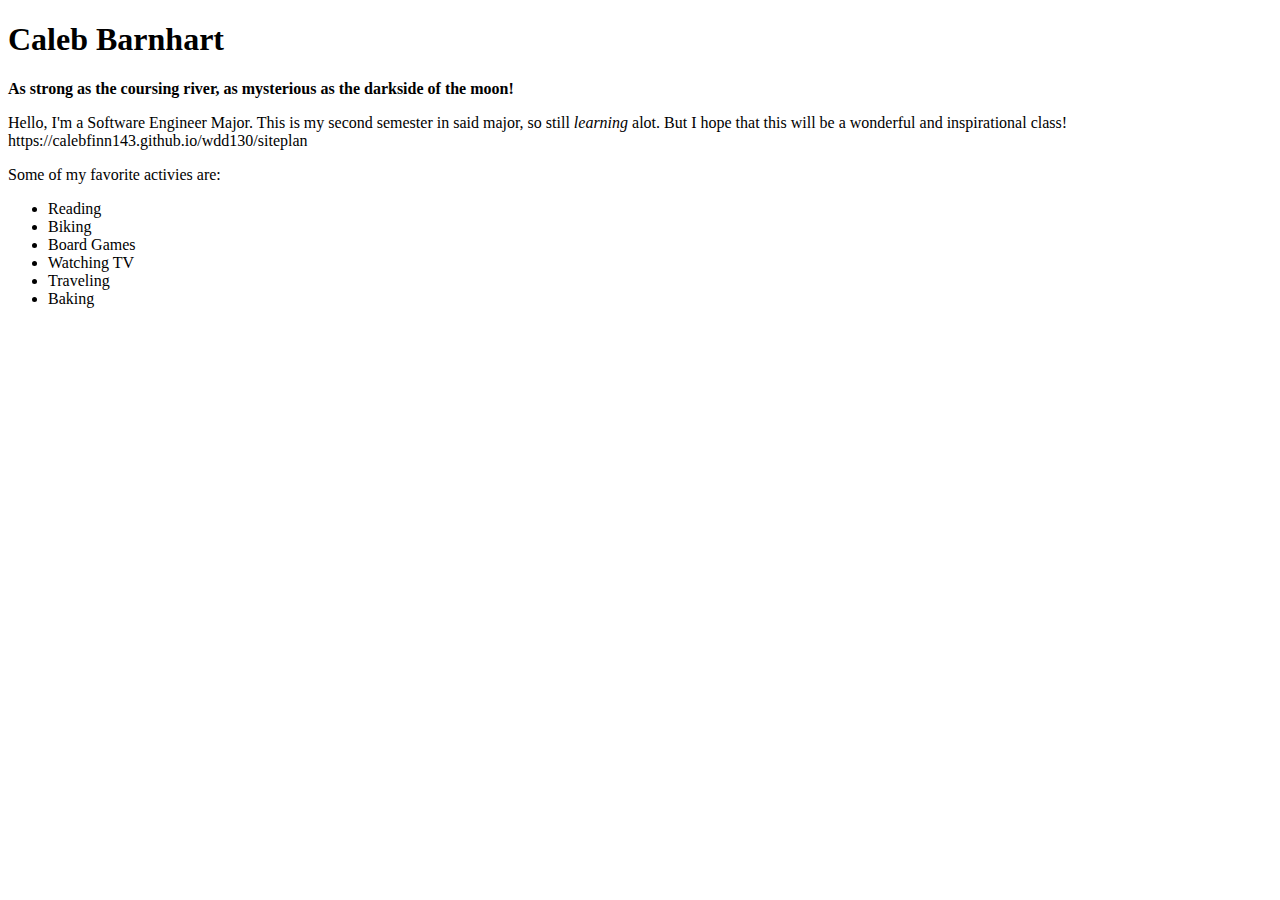
<file: index.html>
<!DOCTYPE html>
<html lang="en">
<head>
    <meta charset="UTF-8">
    <meta http-equiv="X-UA-Compatible" content="IE=edge">
    <meta name="viewport" content="width=device-width, initial-scale=1.0">
    <title>Web Fundamentals Basic Home Page</title>
</head>

<body>
    
    <h1>
        Caleb Barnhart
    </h1>

    <strong>
        As strong as the coursing river, as mysterious as the darkside of the moon!
    </strong>

    <p>
        Hello, I'm a Software Engineer Major. This is my second semester in said major, so still <em>learning</em> alot.
        But I hope that this will be a wonderful and inspirational class!

        https://calebfinn143.github.io/wdd130/siteplan
    </p>

    <p>
        Some of my favorite activies are:
    </p>

    <ul>
        <li>Reading</li>
        <li>Biking</li>
        <li>Board Games</li>
        <li>Watching TV</li>
        <li>Traveling</li>
        <li>Baking</li>
    </ul>

</body>
</html>
</file>
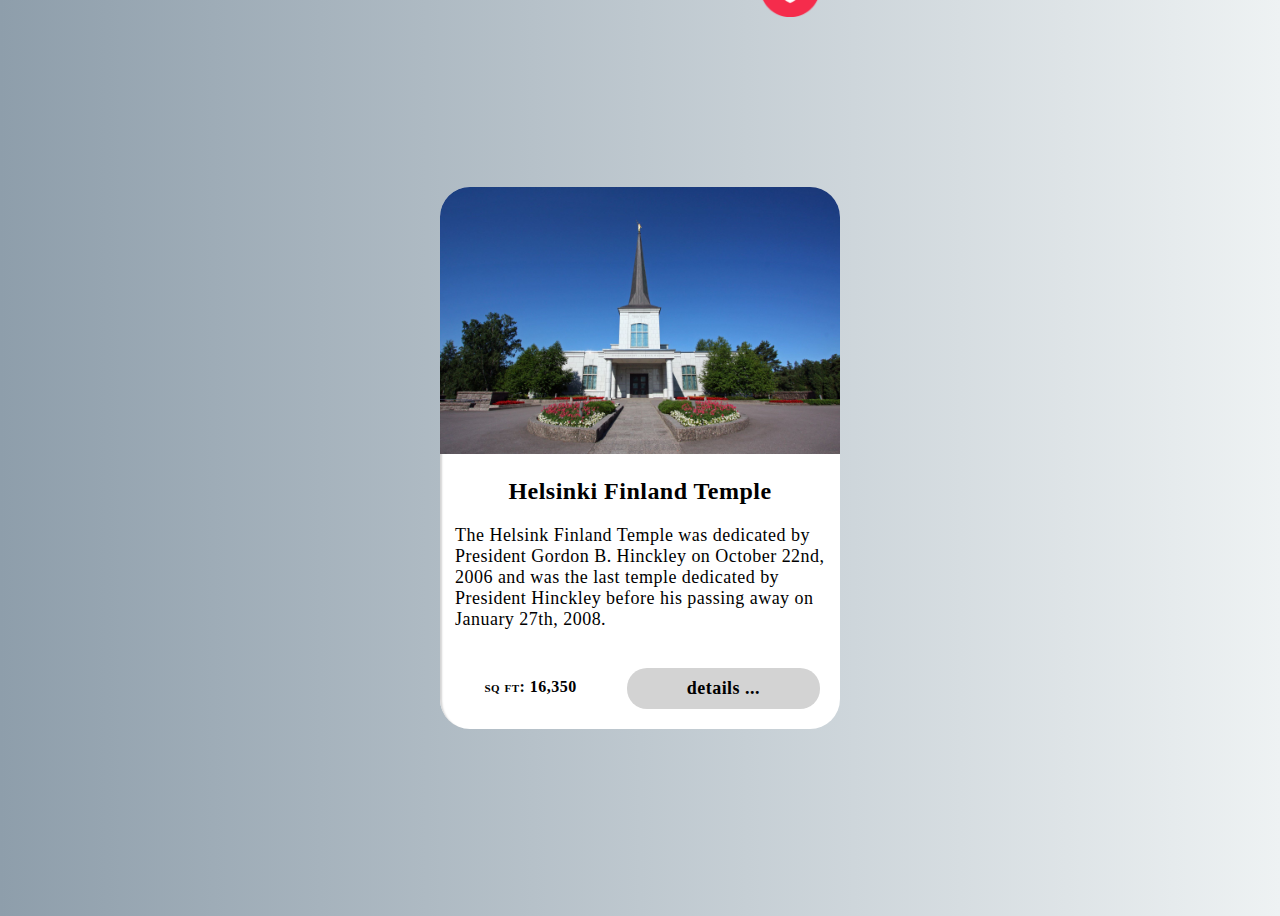
<file: media_card/index.html>
<!DOCTYPE html>
<html lang="en">
<head>
    <meta charset="UTF-8">
    <meta http-equiv="X-UA-Compatible" content="IE=edge">
    <meta name="viewport" content="width=device-width, initial-scale=1.0">
    <meta name="author" content="Caleb Barnhart" />
    <meta name="description" content="Media card for the Helsinki, Finland Temple."
    />
    <link rel="stylesheet" href="css/media.css">
    <title>Helsinki Temple Media Card</title>
</head>
<body>
    <div class="card">
        <div class="images">
            <img class="temple" src="images/helsinki_temple.jpeg" alt="Temple Image">
            <img class="heart" src="images/heart.png" alt="like heart">
        </div>
        <h2>
            Helsinki Finland Temple
        </h2>
        <p class="info">
            The Helsink Finland Temple was dedicated by President Gordon B. Hinckley
            on October 22nd, 2006 and was the last temple dedicated by President
            Hinckley before his passing away on January 27th, 2008.
        </p>
        <div class="footer">
            <p class="square">
                sq ft: 16,350
            </p>
            <div class="weblink">
                <a href="https://www.churchofjesuschrist.org/temples/details/helsinki-finland-temple?lang=eng">details ...</a>
            </div>
        </div>
    </div>
</body>
</html>
</file>
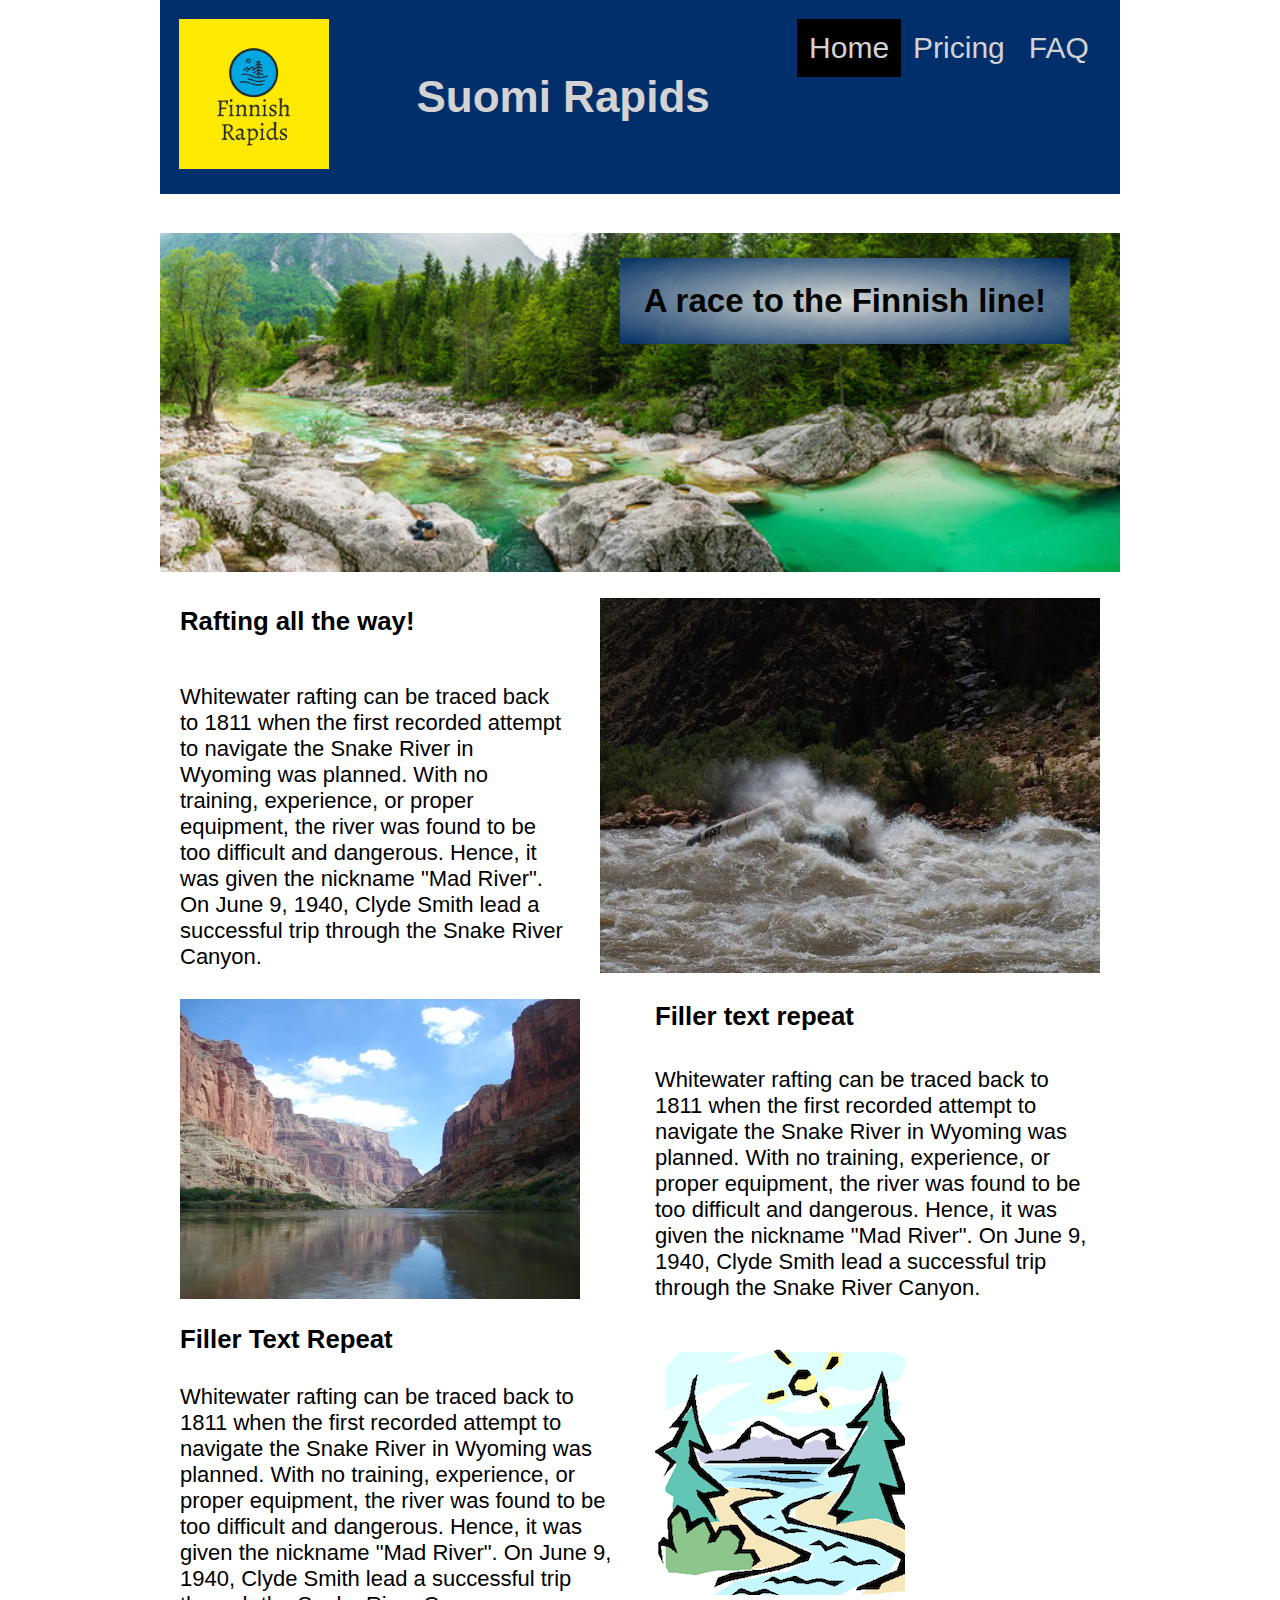
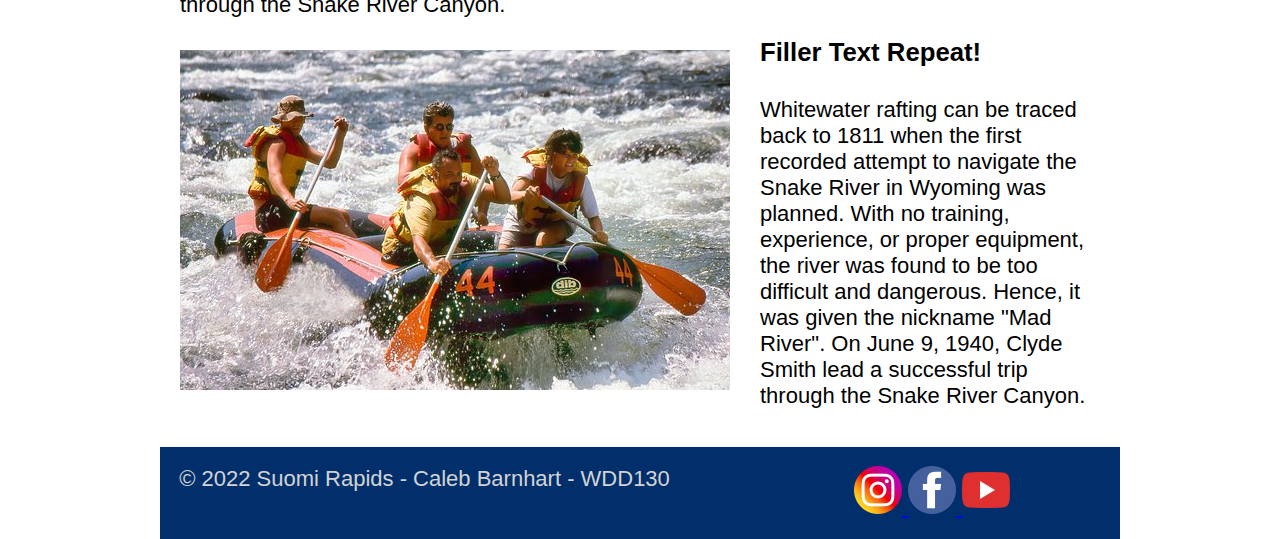
<file: rafting/index.html>
<!DOCTYPE html>
<html lang="en">

<head>
    <meta charset="UTF-8">
    <meta http-equiv="X-UA-Compatible" content="IE=edge">
    <meta name="viewport" content="width=device-width, initial-scale=1.0">
    <meta name="author" content="Caleb Barnhart" />
    <meta name="description" content="Suomi Rapids website will advertise the rafting company
    and work as a site to schedule activities."
    />
    <link rel="stylesheet" href="css/style.css">
    <title>Site Plan for Suomi Rapids</title>
</head>

<body>
    <div class="page">
        <header>
            <div class="header">
                <picture>
                        <img src="images/logo.png" alt="Logo">
                </picture>
                <h1>Suomi Rapids</h1>
                <nav>
                    <ul class="navigation">
                        <li><a class="active" href="index.html" title="Site Home" >Home</a></li>
                        <li><a href="pricing.html" title="Pricing" >Pricing</a></li>
                        <li><a href="faq.html" title="FAQ" >FAQ</a></li>
                    </ul>
                </nav>
            </div>
        </header>

        <main>
            <div class="hero">
                <picture>
                    <img src="images/long_river.jpg" alt="White water rafting image">
                </picture>
                <div class="slogan">
                    <h2>A race to the Finnish line!</h2>
                </div>
            </div>

            <div class="item_one">
                <h3>Rafting all the way!</h3>
                <p> 
                    Whitewater rafting can be traced back to 1811 when the first recorded attempt to navigate
                    the Snake River in Wyoming was planned. With no training, experience, or proper equipment,
                    the river was found to be too difficult and dangerous. Hence, it was given the nickname
                    "Mad River". On June 9, 1940, Clyde Smith lead a successful trip through the Snake River Canyon.
                </p>
                <picture class="image_one">
                    <img src="images/white_water.jpg" alt="White water rafting image">
                </picture>
            </div>

            <div class="item_two">
                <h3>Filler text repeat</h3>
                <p>
                    Whitewater rafting can be traced back to 1811 when the first recorded attempt to navigate
                    the Snake River in Wyoming was planned. With no training, experience, or proper equipment,
                    the river was found to be too difficult and dangerous. Hence, it was given the nickname
                    "Mad River". On June 9, 1940, Clyde Smith lead a successful trip through the Snake River Canyon.
                </p>
                <picture class="image_two">
                    <img src="images/river_narrow.jpg" alt="White water rafting image">
                </picture>
            </div>

            <div class="item_three">
                <h3>Filler Text Repeat</h3>
                <p>
                    Whitewater rafting can be traced back to 1811 when the first recorded attempt to navigate
                    the Snake River in Wyoming was planned. With no training, experience, or proper equipment,
                    the river was found to be too difficult and dangerous. Hence, it was given the nickname
                    "Mad River". On June 9, 1940, Clyde Smith lead a successful trip through the Snake River Canyon.
                </p>
                <picture class="image_three">
                    <img src="images/rapids_image.gif" alt="White water rafting image">
                </picture>
            </div>

            <div class="item_four">
                <h3>Filler Text Repeat!</h3>
                <p> 
                    Whitewater rafting can be traced back to 1811 when the first recorded attempt to navigate
                    the Snake River in Wyoming was planned. With no training, experience, or proper equipment,
                    the river was found to be too difficult and dangerous. Hence, it was given the nickname
                    "Mad River". On June 9, 1940, Clyde Smith lead a successful trip through the Snake River Canyon.
                </p>
                <picture class="image_four">
                    <img src="images/rafting_boat.jpg" alt="White water rafting image">
                </picture>
            </div>
        </main>

        <footer>
            <div class="footer">
                <section class="footnote">
                    <p>© 2022 Suomi Rapids - Caleb Barnhart - WDD130</p>
                </section>
                <section class="social">
                    <a href="https://instagram.com">
                        <img src="images/instagramicon.png" alt="Instagram">
                    </a>
                    <a href="https://facebook.com">
                        <img src="images/facebookicon.png" alt="Facebook">
                    </a>
                    <a href="https://youtube.com">
                        <img src="images/youtubeicon.png" alt="Youtube">
                    </a>
            </section>
            </div>
        </footer>
    </div>
</body>
</html>
</file>
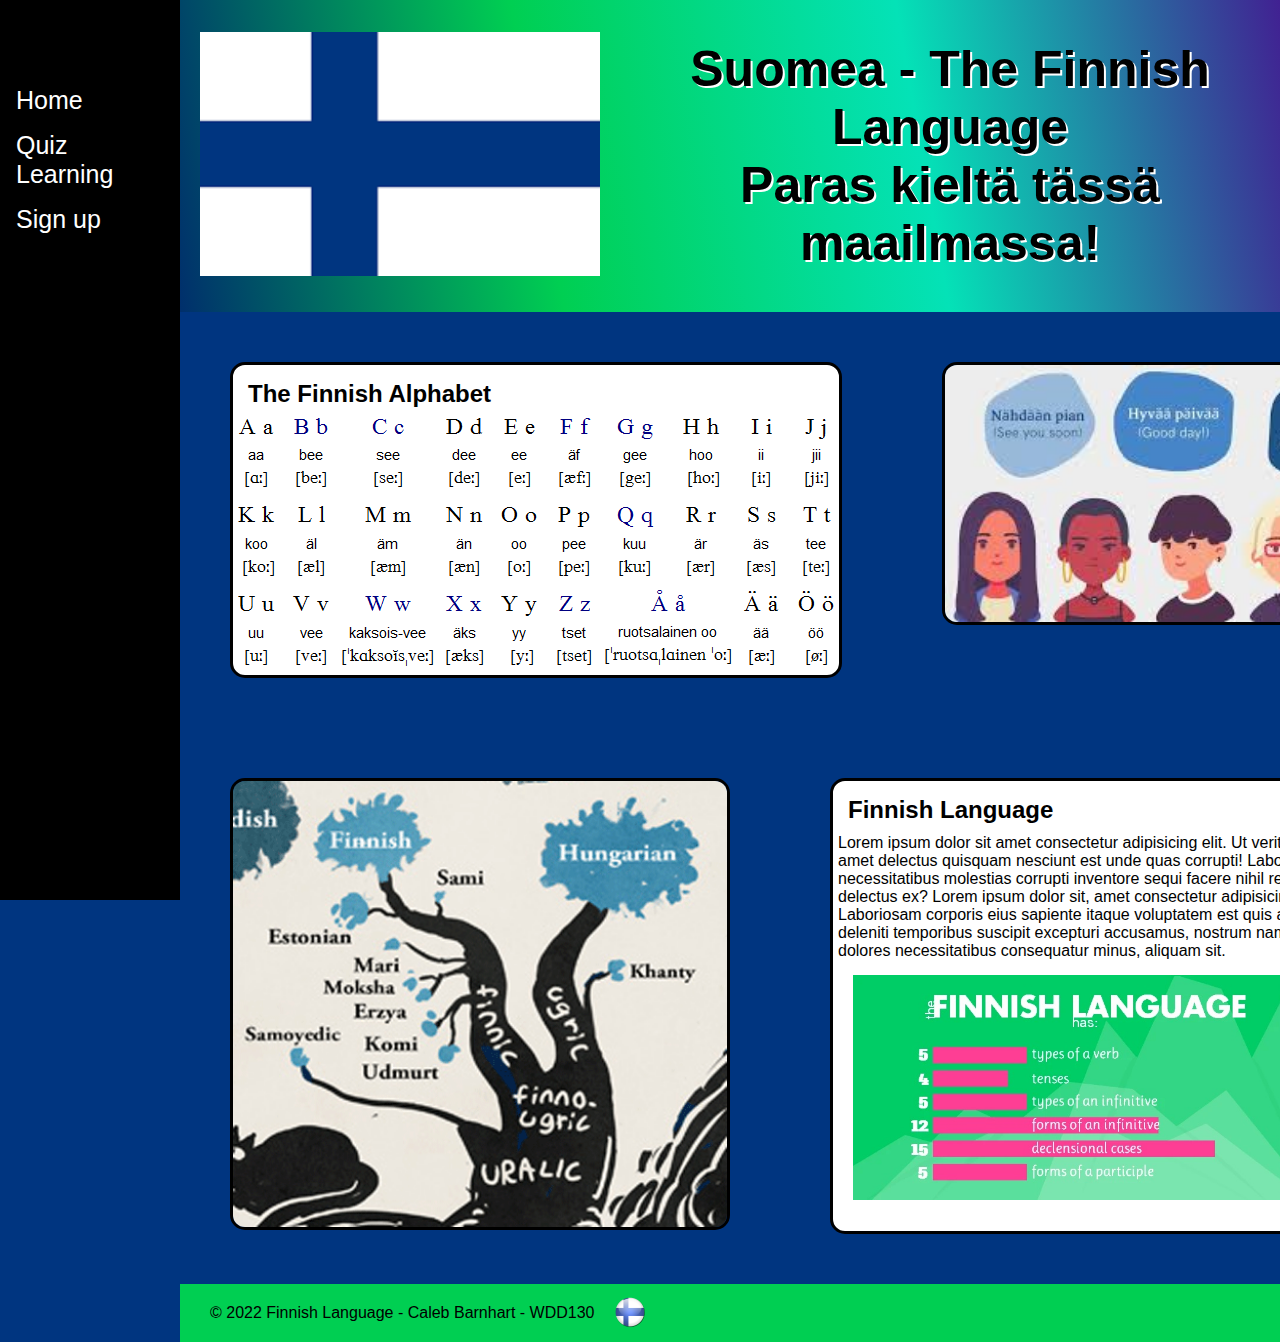
<file: suomea/index.html>
<!DOCTYPE html>
<html lang="en">

<head>
    <meta charset="UTF-8">
    <meta http-equiv="X-UA-Compatible" content="IE=edge">
    <meta name="viewport" content="width=device-width, initial-scale=1.0">
    <meta name="author" content="Caleb Barnhart" />
    <meta name="description" content="Teach the Finnish Language"/>
    <link rel="stylesheet" href="css/style.css">
    <title>Suomea - The Finnish Language</title>
</head>

<body>
    <header>   
        <picture class="flag">
            <img src="images/flag.png" alt="Flag">
        </picture>
        
        <h1>Suomea - The Finnish Language <br/> Paras kieltä tässä maailmassa!</h1>
    </header>

    <main>
        <nav class="sidenav">
            <a href="index.html" title="Site Home" >Home</a>
            <a href="quiz.html" title="Quiz Learning" >Quiz Learning</a>
            <a href="signup.html" title="signup" >Sign up</a>
        </nav>
        
        <section class="boxes">
            <div class="box_one">
                <h2>The Finnish Alphabet</h2>
                <img src="images/alphabet.gif" alt="Alphabet">
            </div>

            <div class="box_two">
                <img src="images/hello.jpg" alt="Hello">
            </div>
        </section>

        <section class="boxes_two">
            <div class="box_three">
                <img src="images/language_tree.gif" alt="Language Tree">
            </div>
            
            <div class="box_four">
                <h2>Finnish Language</h2>
                <p>
                    Lorem ipsum dolor sit amet consectetur adipisicing elit.
                     Ut veritatis nisi amet delectus quisquam nesciunt est unde 
                     quas corrupti! Laborum necessitatibus molestias corrupti 
                     inventore sequi facere nihil rerum delectus ex?
                     Lorem ipsum dolor sit, amet consectetur adipisicing elit.
                      Laboriosam corporis eius sapiente itaque voluptatem est
                       quis adipisci deleniti temporibus suscipit excepturi 
                       accusamus, nostrum nam, dolores necessitatibus consequatur 
                       minus, aliquam sit.
                </p>
                <img src="images/conjugations.jpg" alt="Conjugations">
            </div>
        </section>
    </main>

    <footer>
        <div class="footer">
            <div class="footnote">
                <p>© 2022 Finnish Language - Caleb Barnhart - WDD130</p>
            </div>
            <div>
                <picture>
                    <img src="images/icon.png" alt="Icon">
                </picture>
            </div>
        </div>
    </footer> 
</body>

</html>
</file>
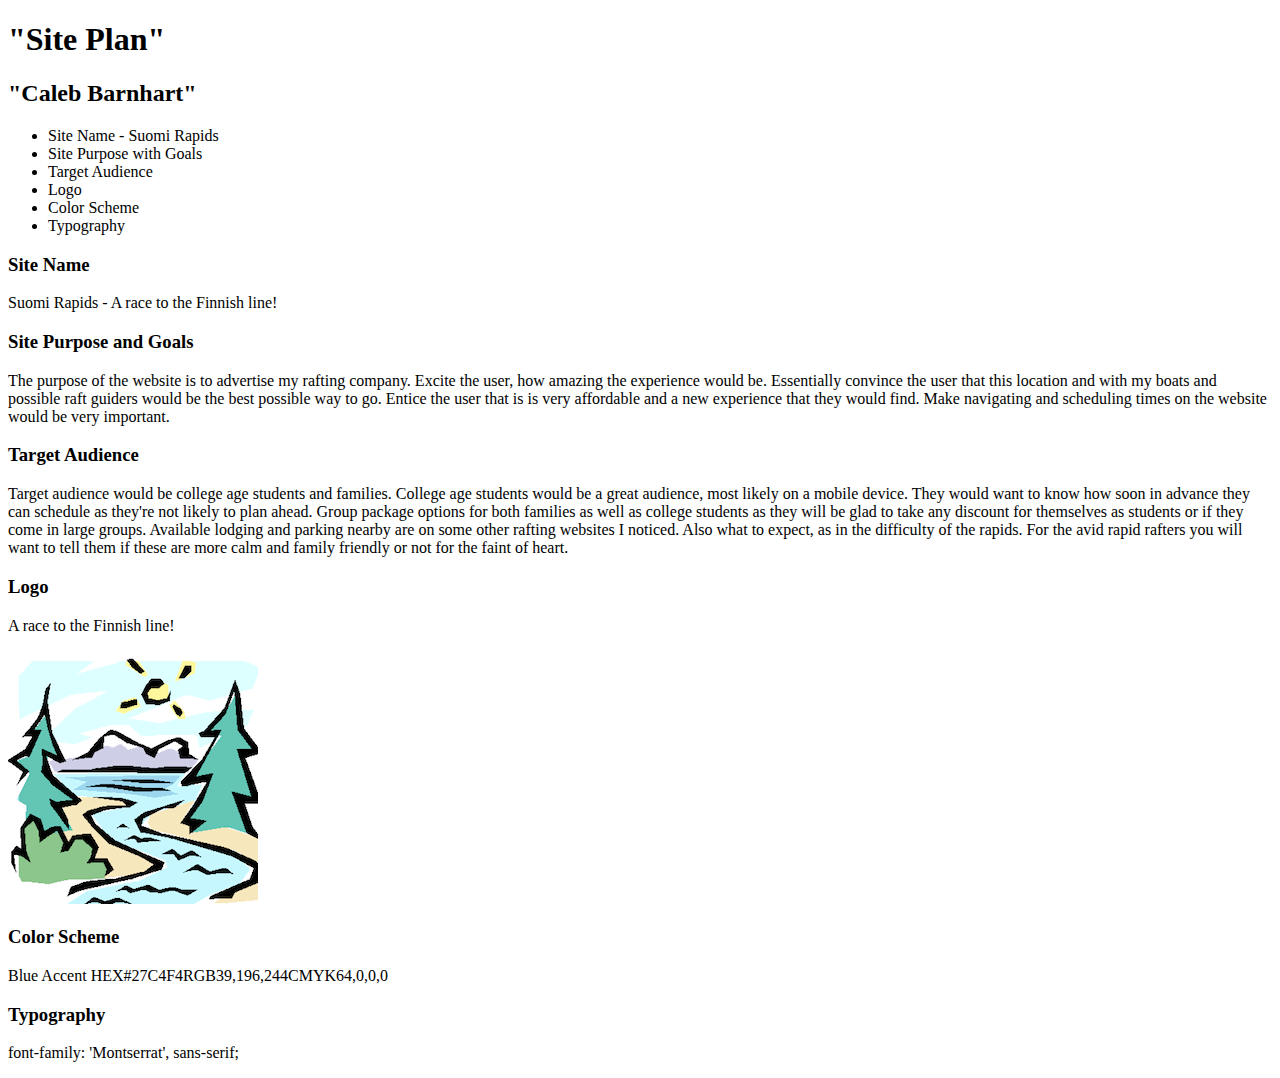
<file: week2/index.html>
<!DOCTYPE html>
<html lang="en">

<head>
    <meta charset="UTF-8">
    <meta http-equiv="X-UA-Compatible" content="IE=edge">
    <meta name="viewport" content="width=device-width, initial-scale=1.0">
    <meta name="author" content="Caleb Barnhart" />
    <meta name="description" content="Suomi Rapids website will advertise the rafting company
    and work as a site to schedule activities."
    />
    <title>Site Plan for Suomi Rapids</title>
</head>

<body>
    <header>
        <h1>"Site Plan"</h1>
        <h2>"Caleb Barnhart"</h2>
    </header>
    <nav>
        <ul>
            <li>Site Name - Suomi Rapids</li>
            <li>Site Purpose with Goals</li>
            <li>Target Audience</li>
            <li>Logo</li>
            <li>Color Scheme</li>
            <li>Typography</li>
        </ul>
    </nav>
    <main>
        <section class="item">
            <h3>Site Name</h3>
            <p>Suomi Rapids - A race to the Finnish line!</p>
        </section>
        <section class="item">
            <h3>Site Purpose and Goals</h3>
            <p>The purpose of the website is to advertise my rafting company. Excite the user,
                how amazing the experience would be. Essentially convince the user that this location
                and with my boats and possible raft guiders would be the best possible way to go. Entice
                the user that is is very affordable and a new experience that they would find. Make navigating
                and scheduling times on the website would be very important.</p>
        </section>
        <section class="item">
            <h3>Target Audience</h3>
            <p>
                Target audience would be college age students and families. College age students
                would be a great audience, most likely on a mobile device. They would want to know
                how soon in advance they can schedule as they're not likely to plan ahead. Group
                package options for both families as well as college students as they will be glad
                to take any discount for themselves as students or if they come in large groups.
                Available lodging and parking nearby are on some other rafting websites I noticed.
                Also what to expect, as in the difficulty of the rapids. For the avid rapid rafters
                you will want to tell them if these are more calm and family friendly or not for
                the faint of heart.
            </p>
        </section>
        <section class="item">
            <h3>Logo</h3>
            <p> A race to the Finnish line! </p>
        </section>
        <img src="images/rapids_image.gif" alt="White water rafting image">
        <section class="item">
            <h3>Color Scheme</h3>
            <p> Blue Accent HEX#27C4F4RGB39,196,244CMYK64,0,0,0</p>
        </section>
        <section class="item">
            <h3>Typography</h3>
            <p>font-family: 'Montserrat', sans-serif;</p>
        </section>
    </main>
    <footer>

    </footer>
</body>

</html>
</file>
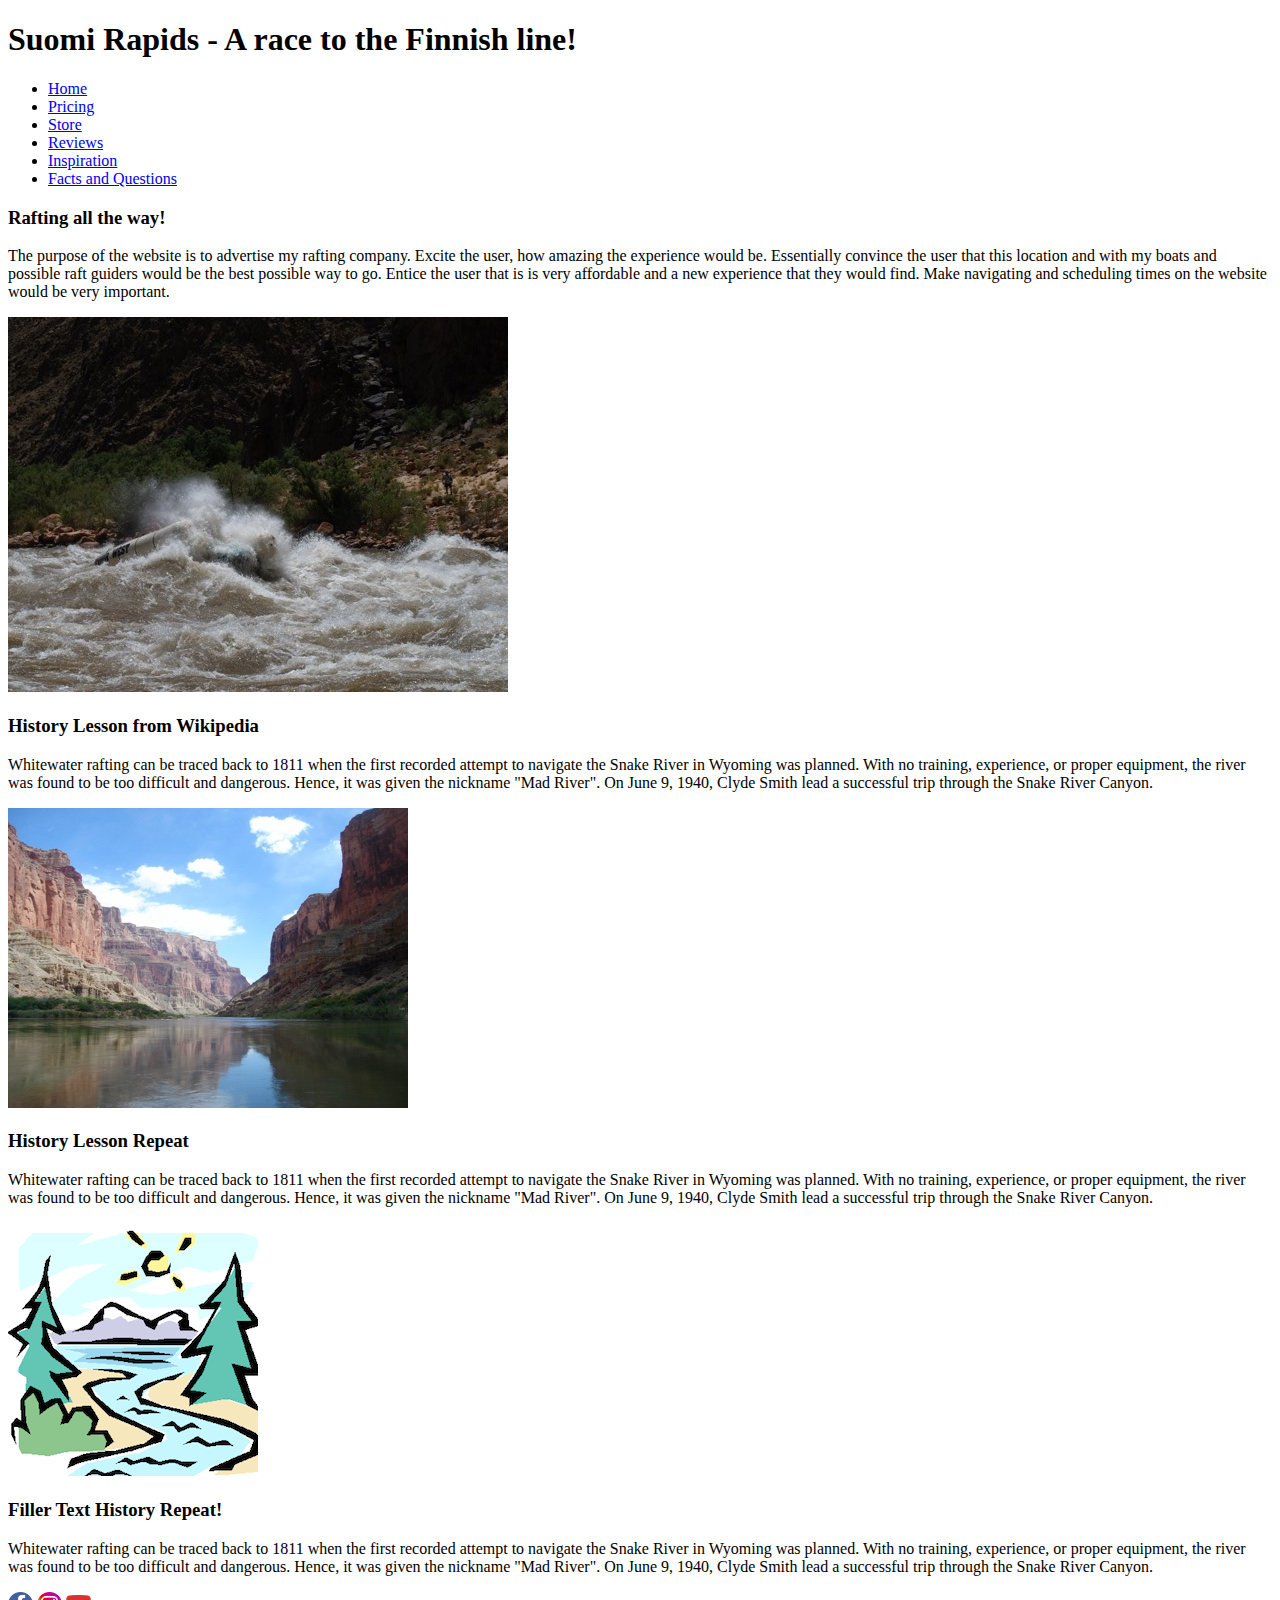
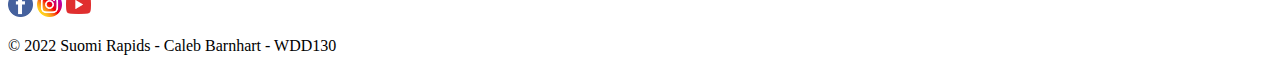
<file: week3/index.html>
<!DOCTYPE html>
<html lang="en">

<head>
    <meta charset="UTF-8">
    <meta http-equiv="X-UA-Compatible" content="IE=edge">
    <meta name="viewport" content="width=device-width, initial-scale=1.0">
    <meta name="author" content="Caleb Barnhart" />
    <meta name="description" content="Suomi Rapids website will advertise the rafting company
    and work as a site to schedule activities."
    />
    <title>Site Plan for Suomi Rapids</title>
</head>

<body>
    <header>
        <h1>Suomi Rapids - A race to the Finnish line!</h1>
        <nav>
            <ul>
                <li><a href="index.html" title="Site Home" >Home</a></li>
                <li><a href="#" title="Pricing" >Pricing</a></li>
                <li><a href="#" title="Store" >Store</a></li>
                <li><a href="#" title="Reviews" >Reviews</a></li>
                <li><a href="#" title="Inspiration" >Inspiration</a></li>
                <li><a href="#" title="Facts and Questions" >Facts and Questions</a></li>
            </ul>
        </nav>
    </header>
    <main>
        <section class="item">
            <h3>Rafting all the way!</h3>
            <p> 
                The purpose of the website is to advertise my rafting company. Excite the user,
                how amazing the experience would be. Essentially convince the user that this location
                and with my boats and possible raft guiders would be the best possible way to go. Entice
                the user that is is very affordable and a new experience that they would find. Make navigating
                and scheduling times on the website would be very important.
            </p>
        </section>
        <img src="images/white_water.jpg" alt="White water rafting image">
        <section class="item">
            <h3>History Lesson from Wikipedia</h3>
            <p>
                Whitewater rafting can be traced back to 1811 when the first recorded attempt to navigate the 
                Snake River in Wyoming was planned. With no training, experience, or proper equipment, the river 
                was found to be too difficult and dangerous. Hence, it was given the nickname "Mad River". On 
                June 9, 1940, Clyde Smith lead a successful trip through the Snake River Canyon.
            </p>
        </section>
        <img src="images/river_narrow.jpg" alt="White water rafting image">
        <section class="item">
            <h3>History Lesson Repeat</h3>
            <p>
                Whitewater rafting can be traced back to 1811 when the first recorded attempt to navigate the 
                Snake River in Wyoming was planned. With no training, experience, or proper equipment, the river 
                was found to be too difficult and dangerous. Hence, it was given the nickname "Mad River". On 
                June 9, 1940, Clyde Smith lead a successful trip through the Snake River Canyon.
            </p>
        </section>
        <img src="images/rapids_image.gif" alt="White water rafting image">
        <section class="item">
            <h3>Filler Text History Repeat!</h3>
            <p> 
                Whitewater rafting can be traced back to 1811 when the first recorded attempt to navigate the 
                Snake River in Wyoming was planned. With no training, experience, or proper equipment, the river 
                was found to be too difficult and dangerous. Hence, it was given the nickname "Mad River". On 
                June 9, 1940, Clyde Smith lead a successful trip through the Snake River Canyon.
            </p>
        </section>
    </main>
    <footer>
        <div>
        <img src="images/facebookicon.png" alt="Facebook" width="25">
        <img src="images/instagramicon.png" alt="Instagram" width="25">
        <img src="images/youtubeicon.png" alt="Youtube" width="25">
        </div>
        <div>
            <p>© 2022 Suomi Rapids - Caleb Barnhart - WDD130</p>
        </div>
    </footer>
</body>

</html>
</file>
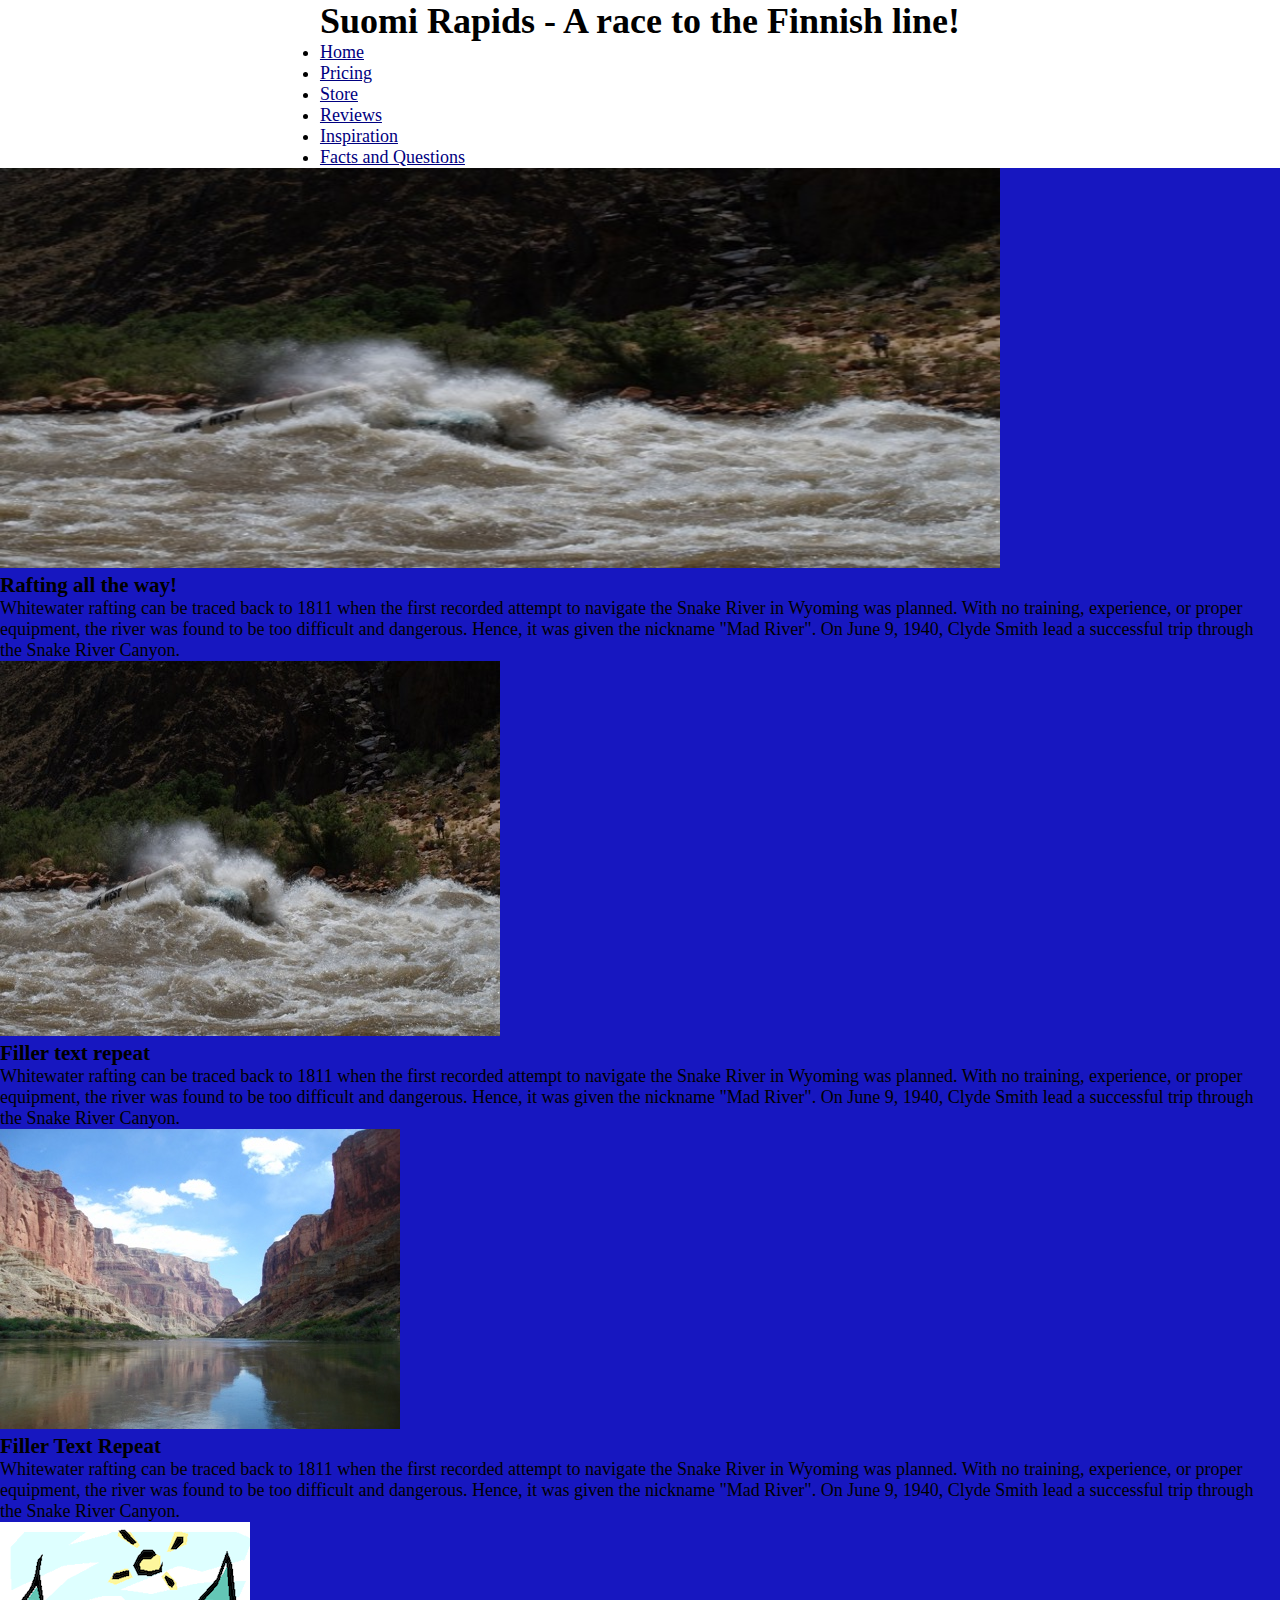
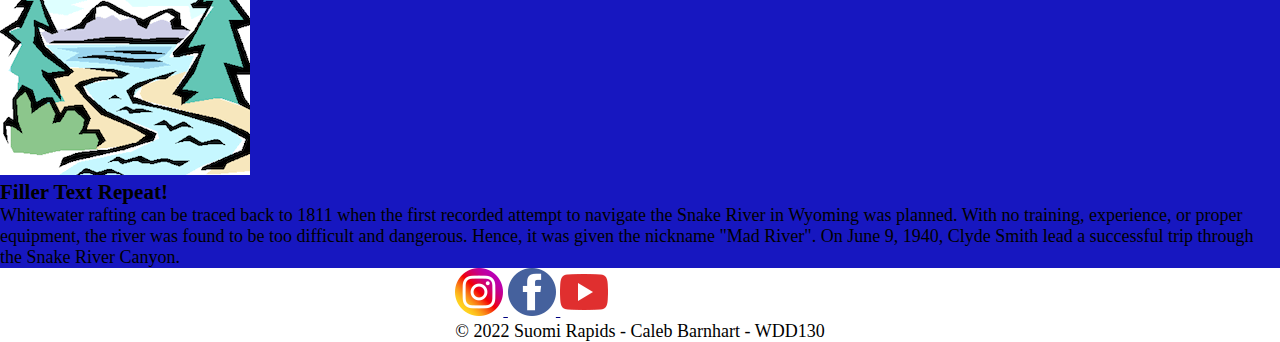
<file: week4/index.html>
<!DOCTYPE html>
<html lang="en">

<head>
    <meta charset="UTF-8">
    <meta http-equiv="X-UA-Compatible" content="IE=edge">
    <meta name="viewport" content="width=device-width, initial-scale=1.0">
    <meta name="author" content="Caleb Barnhart" />
    <meta name="description" content="Suomi Rapids website will advertise the rafting company
    and work as a site to schedule activities."
    />
    <link rel="stylesheet" href="css/style.css">
    <title>Site Plan for Suomi Rapids</title>
</head>

<body>
    <div class="page">
        <header>
            <h1>Suomi Rapids - A race to the Finnish line!</h1>
            <nav>
                <ul>
                    <li><a href="index.html" title="Site Home" >Home</a></li>
                    <li><a href="#" title="Pricing" >Pricing</a></li>
                    <li><a href="#" title="Store" >Store</a></li>
                    <li><a href="#" title="Reviews" >Reviews</a></li>
                    <li><a href="#" title="Inspiration" >Inspiration</a></li>
                    <li><a href="#" title="Facts and Questions" >Facts and Questions</a></li>
                </ul>
            </nav>
        </header>
        <main>
            <div class="hero">
                <picture>
                    <img src="images/white_water.jpg" alt="White water rafting image" width="1000" height=400>
                </picture>
            </div>
            <section class="item">
                <h3>Rafting all the way!</h3>
                <p> 
                    Whitewater rafting can be traced back to 1811 when the first recorded attempt to navigate
                    the Snake River in Wyoming was planned. With no training, experience, or proper equipment,
                    the river was found to be too difficult and dangerous. Hence, it was given the nickname
                    "Mad River". On June 9, 1940, Clyde Smith lead a successful trip through the Snake River Canyon.
                </p>
            </section>
            <img src="images/white_water.jpg" alt="White water rafting image">
            <section class="item">
                <h3>Filler text repeat</h3>
                <p>
                    Whitewater rafting can be traced back to 1811 when the first recorded attempt to navigate
                    the Snake River in Wyoming was planned. With no training, experience, or proper equipment,
                    the river was found to be too difficult and dangerous. Hence, it was given the nickname
                    "Mad River". On June 9, 1940, Clyde Smith lead a successful trip through the Snake River Canyon.
                </p>
            </section>
            <img src="images/river_narrow.jpg" alt="White water rafting image">
            <section class="item">
                <h3>Filler Text Repeat</h3>
                <p>
                    Whitewater rafting can be traced back to 1811 when the first recorded attempt to navigate
                    the Snake River in Wyoming was planned. With no training, experience, or proper equipment,
                    the river was found to be too difficult and dangerous. Hence, it was given the nickname
                    "Mad River". On June 9, 1940, Clyde Smith lead a successful trip through the Snake River Canyon.
                </p>
            </section>
            <img src="images/rapids_image.gif" alt="White water rafting image">
            <section class="item">
                <h3>Filler Text Repeat!</h3>
                <p> 
                    Whitewater rafting can be traced back to 1811 when the first recorded attempt to navigate
                    the Snake River in Wyoming was planned. With no training, experience, or proper equipment,
                    the river was found to be too difficult and dangerous. Hence, it was given the nickname
                    "Mad River". On June 9, 1940, Clyde Smith lead a successful trip through the Snake River Canyon.
                </p>
            </section>
        </main>
        <footer>
            <div class="social">
                <a href="https://instagram.com">
                    <img src="images/instagramicon.png" alt="Instagram">
                </a>
                <a href="https://facebook.com">
                    <img src="images/facebookicon.png" alt="Facebook">
                </a>
                <a href="https://youtube.com">
                    <img src="images/youtubeicon.png" alt="Youtube">
                </a>
            </div>
            <div>
                <p>© 2022 Suomi Rapids - Caleb Barnhart - WDD130</p>
            </div>
        </footer>
    </div>
</body>
</html>
</file>
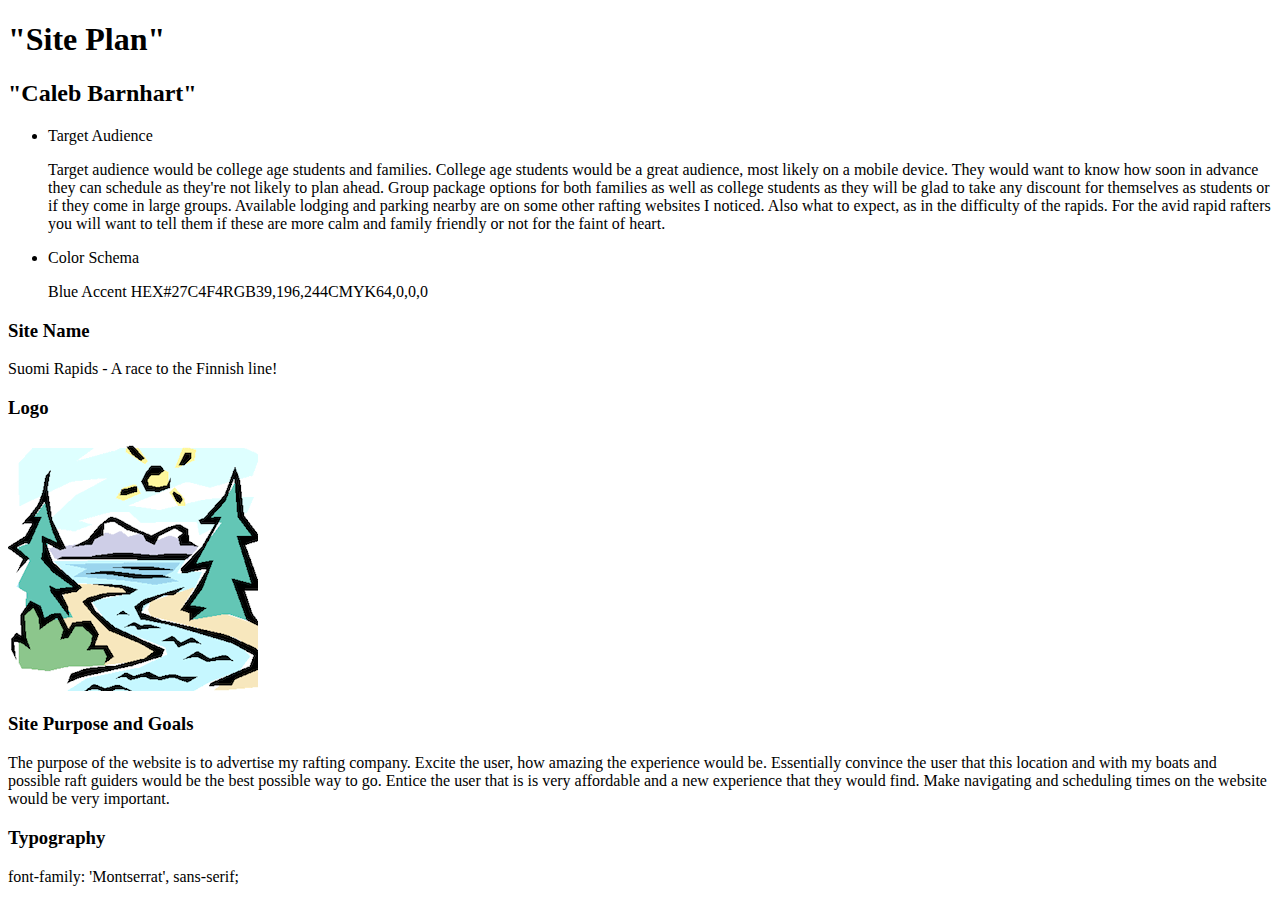
<file: siteplan.html>
<!DOCTYPE html>
<html lang="en">

<head>
    <meta charset="UTF-8">
    <meta http-equiv="X-UA-Compatible" content="IE=edge">
    <meta name="viewport" content="width=device-width, initial-scale=1.0">
    <title>Site Plan for Suomi Rapids</title>
</head>

<body>
    <header>
        <h1>"Site Plan"</h1>
        <h2>"Caleb Barnhart"</h2>
    </header>
    <nav>
        <ul>
            <li>Target Audience</li>
            <p>
                Target audience would be college age students and families. College age students
                would be a great audience, most likely on a mobile device. They would want to know
                how soon in advance they can schedule as they're not likely to plan ahead. Group
                package options for both families as well as college students as they will be glad
                to take any discount for themselves as students or if they come in large groups.
                Available lodging and parking nearby are on some other rafting websites I noticed.
                Also what to expect, as in the difficulty of the rapids. For the avid rapid rafters
                you will want to tell them if these are more calm and family friendly or not for
                the faint of heart.
            </p>
            <li>Color Schema</li>
            <p>
                Blue Accent
                HEX#27C4F4RGB39,196,244CMYK64,0,0,0
            </p>
        </ul>
    </nav>
    <main>
        <section class="item">
            <h3>Site Name</h3>
            <p>Suomi Rapids - A race to the Finnish line!</p>
        </section>
        <section class="item">
            <h3>Logo</h3>
            <img src="Images/Rapids image.gif" alt="White water rafting image">
        </section>
        <section class="item">
            <h3>Site Purpose and Goals</h3>
            <p>The purpose of the website is to advertise my rafting company. Excite the user,
                how amazing the experience would be. Essentially convince the user that this location
                and with my boats and possible raft guiders would be the best possible way to go. Entice
                the user that is is very affordable and a new experience that they would find. Make navigating
                and scheduling times on the website would be very important.</p>
        </section>
        <section class="item">
            <h3>Typography</h3>
            <p>font-family: 'Montserrat', sans-serif;</p>
        </section>
    </main>
</body>

</html>
</file>
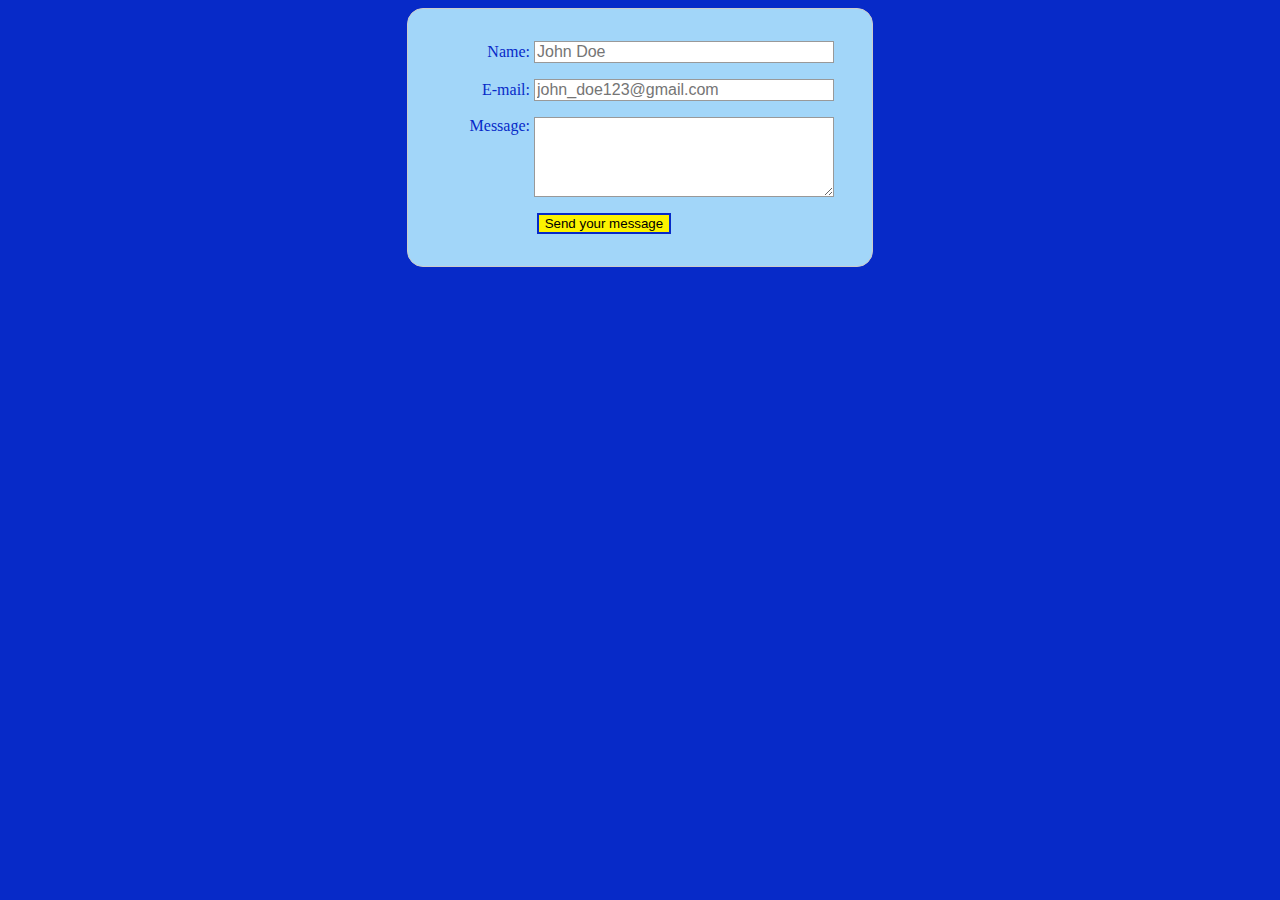
<file: lesson-11/forms.html>
<!DOCTYPE html>
<html lang="en-US">
  <head>
    <meta charset="utf-8">
    <title>My test page</title>
    <style>
        form {
         /* Center the form on the page */
         margin: 0 auto;
         width: 400px;
         /* Form outline */
         padding: 2em;
         border: 1px solid #CCC;
         border-radius: 1em;
         /* Decorate the page */
         color: rgb(07,42,200);
         background-color: rgb(162,214,249);
        }

        ul {
         list-style: none;
         padding: 0;
         margin: 0;
        }

        form li + li {
         margin-top: 1em;
        }

        label {
         /* Uniform size & alignment */
         display: inline-block;
         width: 90px;
         text-align: right;
        }

        input, textarea {
         /* To make sure that all text fields have the same font settings
         By default, textareas have a monospace font */
         font: 1em sans-serif;

         /* Uniform text field size */
         width: 300px;
         box-sizing: border-box;

         /* Match form field borders */
         border: 1px solid #999;
        }

        input:focus, textarea:focus {
         /* Additional highlight for focused elements */
         border-color: #000;
        }

        textarea {
         /* Align multiline text fields with their labels */
         vertical-align: top;

         /* Provide space to type some text */
         height: 5em;
        }

        .button {
         /* Align buttons with the text fields */
         padding-left: 90px; /* same size as the label elements */
        }

        button {
         /* This extra margin represent roughly the same space as the space
         between the labels and their text fields */
         margin-left: .5em;
         background-color: rgb(252,243,0);
         border: 2px solid rgb(07,42,200)
         
        }

        html {
          background-color: rgb(07,42,200);
        }

        input:focus {
          background-color: rgb(252, 243, 0);
        }
    </style>
  </head>
  <body>
    <form action="/my-handling-form-page" method="post">
        <ul>
         <li>
           <label for="name">Name:</label>
           <input type="text" required="required" id="name" name="user_name" placeholder="John Doe">
         </li>
         <li>
           <label for="mail">E-mail:</label>
           <input type="email" required="required" id="mail" name="user_email" placeholder="john_doe123@gmail.com">
         </li>
         <li>
           <label for="msg">Message:</label>
           <textarea id="msg" required="required" name="user_message"></textarea>
         </li>
         <li class="button">
            <button type="submit">Send your message</button>
          </li>
        </ul>
    </form>
  </body>
</html>
</file>
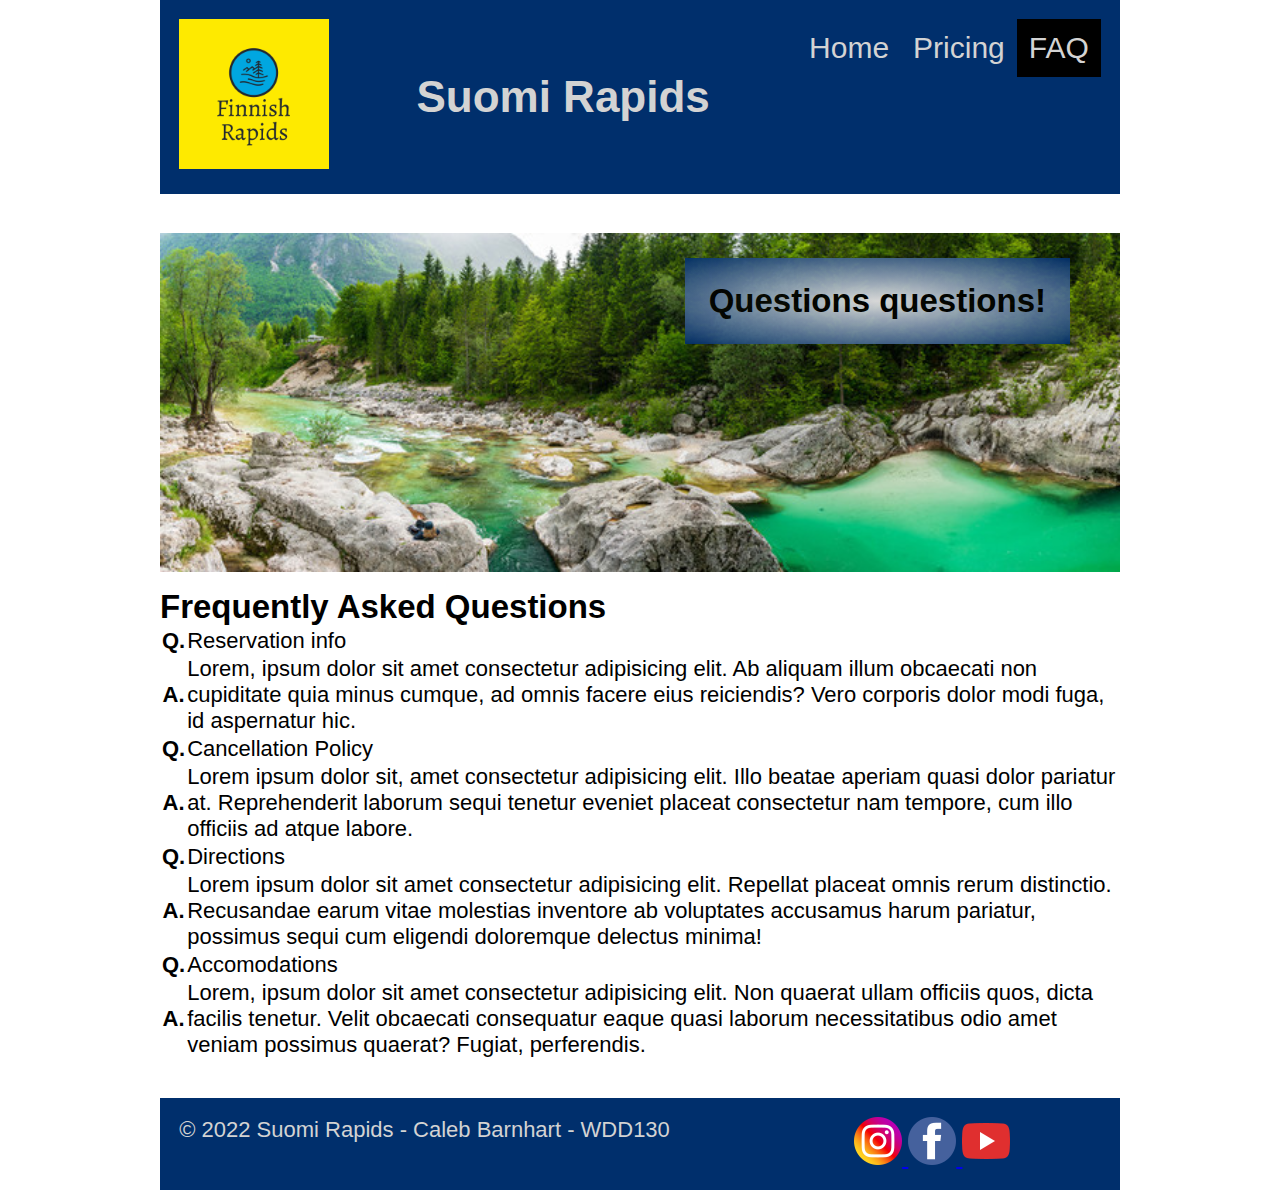
<file: rafting/faq.html>
<!DOCTYPE html>
<html lang="en">

<head>
    <meta charset="UTF-8">
    <meta http-equiv="X-UA-Compatible" content="IE=edge">
    <meta name="viewport" content="width=device-width, initial-scale=1.0">
    <meta name="author" content="Caleb Barnhart" />
    <meta name="description" content="Suomi Rapids website will advertise the rafting company
    and work as a site to schedule activities."
    />
    <link rel="stylesheet" href="css/style.css">
    <title>Site Plan for Suomi Rapids</title>
</head>

<body>
    <div class="page">
        <header>
            <div class="header">
                <picture>
                        <img src="images/logo.png" alt="Logo">
                </picture>
                <h1>Suomi Rapids</h1>
                <nav>
                    <ul class="navigation">
                        <li><a href="index.html" title="Site Home" >Home</a></li>
                        <li><a href="pricing.html" title="Pricing" >Pricing</a></li>
                        <li><a class="active" href="faq.html" title="FAQ" >FAQ</a></li>
                    </ul>
                </nav>
            </div>
        </header>

        <main>
            <div class="hero">
                <picture>
                    <img src="images/long_river.jpg" alt="White water rafting image">
                </picture>
                <div class="slogan">
                    <h2>Questions questions!</h2>
                </div>
            </div>

            <div class="questions">
                <h2>Frequently Asked Questions</h2>
                <table class="questions_table">
                    <tr>
                      <th>Q.</th>
                      <td>Reservation info</td>
                    </tr>
                    <tr>
                        <th>A.</th>
                        <td>Lorem, ipsum dolor sit amet consectetur adipisicing elit. Ab aliquam illum obcaecati non
                             cupiditate quia minus cumque, ad omnis facere eius reiciendis? Vero corporis dolor modi 
                             fuga, id aspernatur hic.</td>
                    </tr>
                    <tr>
                        <th>Q.</th>
                        <td>Cancellation Policy</td>
                    </tr>
                    <tr>
                        <th>A.</th>
                        <td>Lorem ipsum dolor sit, amet consectetur adipisicing elit. Illo beatae aperiam quasi dolor
                             pariatur at. Reprehenderit laborum sequi tenetur eveniet placeat consectetur nam tempore, 
                             cum illo officiis ad atque labore.</td>
                    </tr>
                    <tr>
                        <th>Q.</th>
                        <td>Directions</td>
                    </tr>
                    <tr>
                        <th>A.</th>
                        <td>Lorem ipsum dolor sit amet consectetur adipisicing elit. Repellat placeat omnis rerum distinctio.
                            Recusandae earum vitae molestias inventore ab voluptates accusamus harum pariatur, possimus sequi 
                            cum eligendi doloremque delectus minima!</td>
                    </tr>
                    <tr>
                        <th>Q.</th>
                        <td>Accomodations</td>
                    </tr>
                    <tr>
                        <th>A.</th>
                        <td>Lorem, ipsum dolor sit amet consectetur adipisicing elit. Non quaerat ullam officiis quos, dicta 
                            facilis tenetur. Velit obcaecati consequatur eaque quasi laborum necessitatibus odio amet veniam 
                            possimus quaerat? Fugiat, perferendis.</td>
                    </tr>
                </table>
            </div>

            
        </main>

        <footer>
            <div class="footer">
                <section class="footnote">
                    <p>© 2022 Suomi Rapids - Caleb Barnhart - WDD130</p>
                </section>
                <section class="social">
                    <a href="https://instagram.com">
                        <img src="images/instagramicon.png" alt="Instagram">
                    </a>
                    <a href="https://facebook.com">
                        <img src="images/facebookicon.png" alt="Facebook">
                    </a>
                    <a href="https://youtube.com">
                        <img src="images/youtubeicon.png" alt="Youtube">
                    </a>
            </section>
            </div>
        </footer>
    </div>
</body>
</html>
</file>
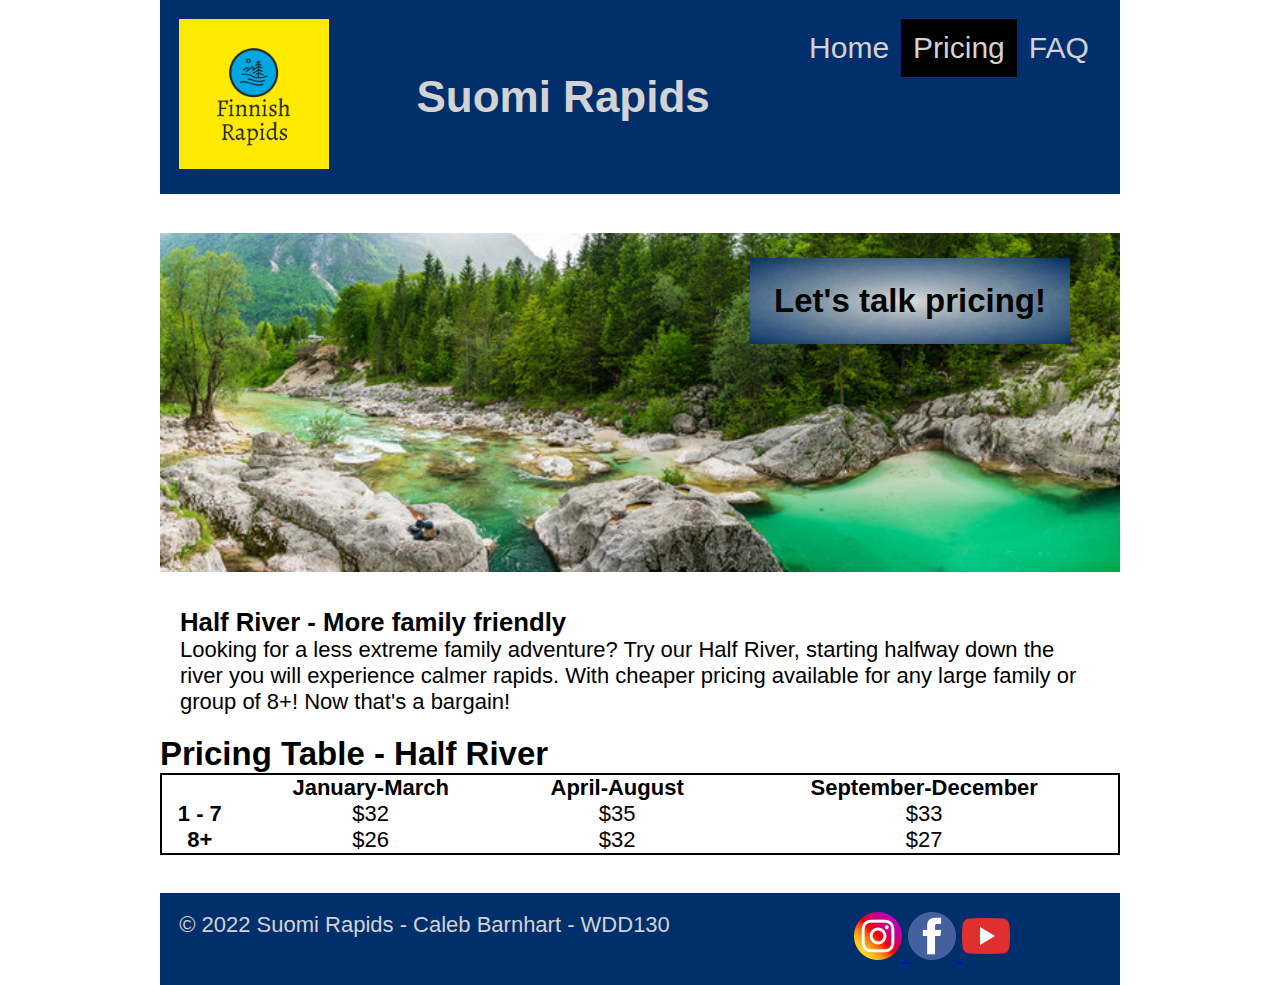
<file: rafting/pricing.html>
<!DOCTYPE html>
<html lang="en">

<head>
    <meta charset="UTF-8">
    <meta http-equiv="X-UA-Compatible" content="IE=edge">
    <meta name="viewport" content="width=device-width, initial-scale=1.0">
    <meta name="author" content="Caleb Barnhart" />
    <meta name="description" content="Suomi Rapids website will advertise the rafting company
    and work as a site to schedule activities."
    />
    <link rel="stylesheet" href="css/style.css">
    <title>Site Plan for Suomi Rapids</title>
</head>

<body>
    <div class="page">
        <header>
            <div class="header">
                <picture>
                        <img src="images/logo.png" alt="Logo">
                </picture>
                <h1>Suomi Rapids</h1>
                <nav>
                    <ul class="navigation">
                        <li><a href="index.html" title="Site Home" >Home</a></li>
                        <li><a class="active" href="pricing.html" title="Pricing" >Pricing</a></li>
                        <li><a href="faq.html" title="FAQ" >FAQ</a></li>
                    </ul>
                </nav>
            </div>
        </header>

        <main>
            <div class="hero">
                <picture>
                    <img src="images/long_river.jpg" alt="White water rafting image">
                </picture>
                <div class="slogan">
                    <h2>Let's talk pricing!</h2>
                </div>
            </div>

            <div class="half">
                <h3>
                    Half River - More family friendly
                </h3>
                <p>
                    Looking for a less extreme family adventure? Try our Half River, starting halfway down
                    the river you will experience calmer rapids. With cheaper pricing available for any large
                    family or group of 8+! Now that's a bargain!
                </p>

            </div>

            <div class="pricing_one">
                <h2>Pricing Table - Half River</h2>
                <table class="table_one">
                    <tr>
                      <th>    </th>
                      <th>January-March</th>
                      <th>April-August</th>
                      <th>September-December</th>
                    </tr>
                    <tr>
                      <th>1 - 7</th>
                      <td>$32</td>
                      <td>$35</td>
                      <td>$33</td>
                    </tr>
                    <tr>
                      <th>8+</th>
                      <td>$26</td>
                      <td>$32</td>
                      <td>$27</td>
                    </tr>
                </table>
            </div>


        </main>

        <footer>
            <div class="footer">
                <section class="footnote">
                    <p>© 2022 Suomi Rapids - Caleb Barnhart - WDD130</p>
                </section>
                <section class="social">
                    <a href="https://instagram.com">
                        <img src="images/instagramicon.png" alt="Instagram">
                    </a>
                    <a href="https://facebook.com">
                        <img src="images/facebookicon.png" alt="Facebook">
                    </a>
                    <a href="https://youtube.com">
                        <img src="images/youtubeicon.png" alt="Youtube">
                    </a>
            </section>
            </div>
        </footer>
    </div>
</body>
</html>
</file>
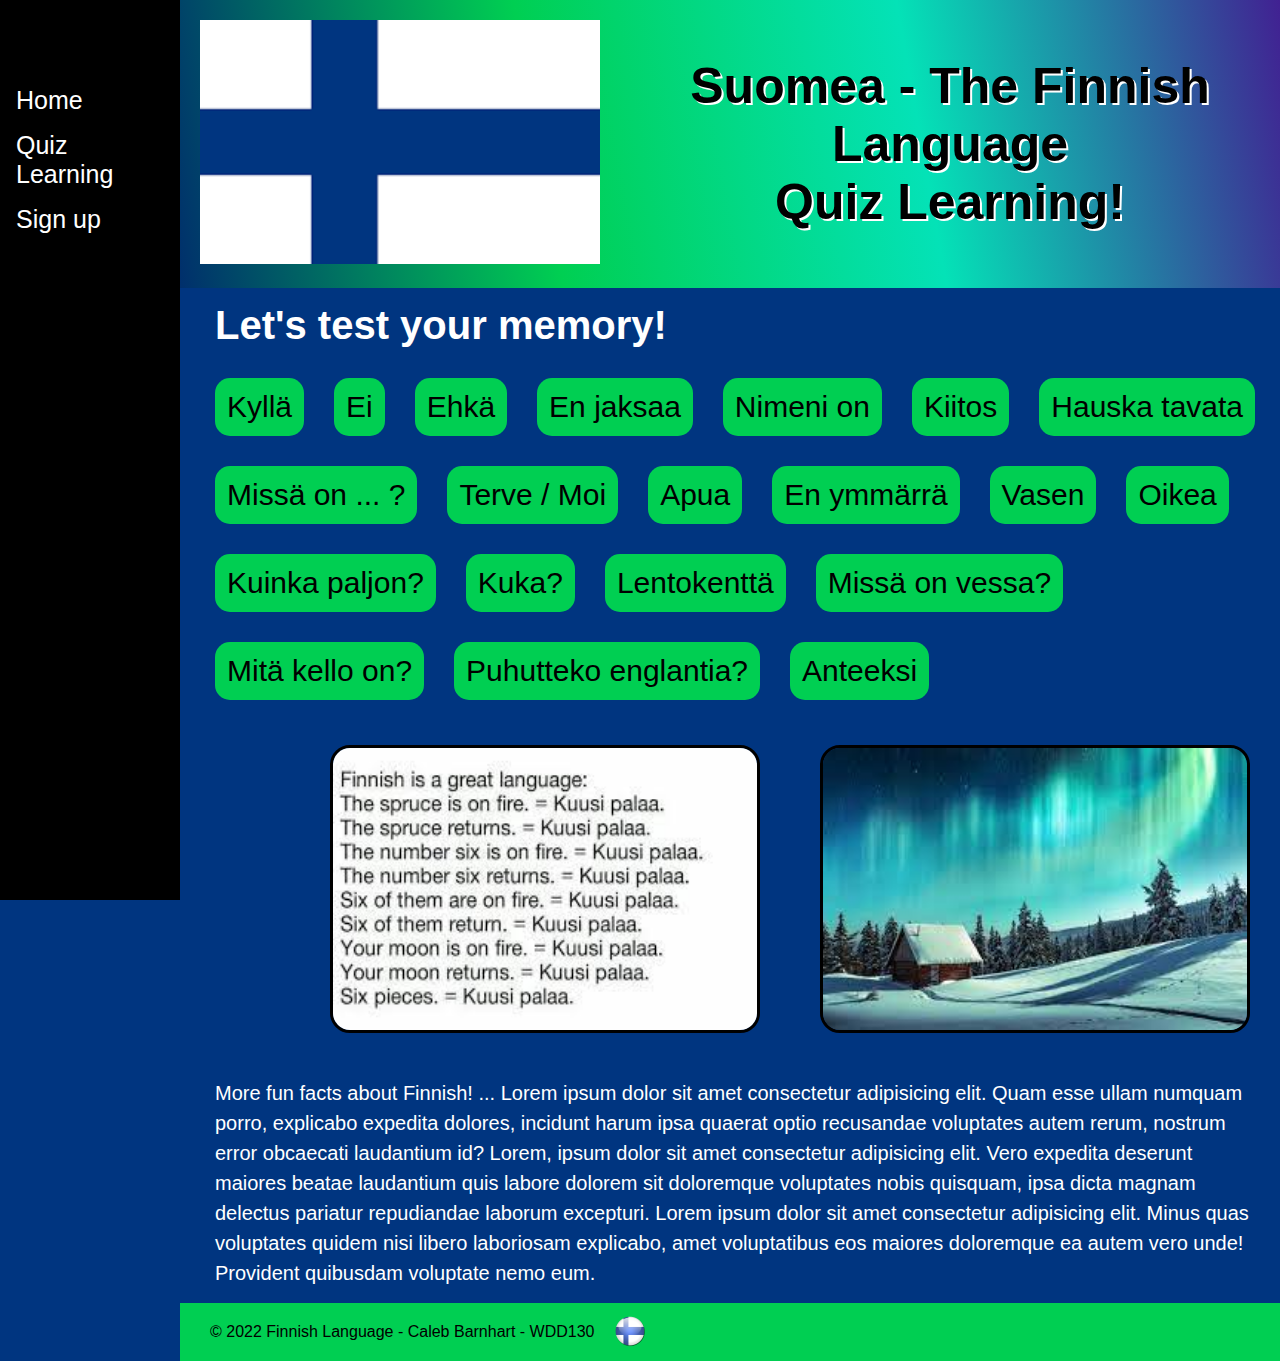
<file: suomea/quiz.html>
<!DOCTYPE html>
<html lang="en">

<head>
    <meta charset="UTF-8">
    <meta http-equiv="X-UA-Compatible" content="IE=edge">
    <meta name="viewport" content="width=device-width, initial-scale=1.0">
    <meta name="author" content="Caleb Barnhart" />
    <meta name="description" content="Teach the Finnish Language"/>
    <link rel="stylesheet" href="css/style.css">
    <title>Suomea - The Finnish Language</title>
</head>

<body>
    <header>   
        <picture>
            <img src="images/flag.png" alt="Flag">
        </picture>
        
        <h1>Suomea - The Finnish Language <br/> Quiz Learning!</h1>
    </header>

    <main>
        <nav class="sidenav">
            <a href="index.html" title="Site Home" >Home</a>
            <a href="quiz.html" title="Quiz Learning" >Quiz Learning</a>
            <a href="signup.html" title="signup" >Sign up</a>
        </nav>

        <h3>Let's test your memory!</h3>

        <div class="dropdown">
            <div class="quiz">
                <span>Kyllä</span>
                <div class="dropdown-content">
                    <p>Yes</p>
                </div>
            </div>

            <div class="quiz">
                <span>Ei</span>
                <div class="dropdown-content">
                    <p>No</p>
                </div>
            </div>

            <div class="quiz">
                <span>Ehkä</span>
                <div class="dropdown-content">
                    <p>Maybe</p>
                </div>
            </div>

            <div class="quiz">
                <span>En jaksaa</span>
                <div class="dropdown-content">
                    <p>I don't have the energy</p>
                </div>
            </div>

            <div class="quiz">
                <span>Nimeni on</span>
                <div class="dropdown-content">
                    <p>My name is ...</p>
                </div>
            </div>

            <div class="quiz">
                <span>Kiitos</span>
                <div class="dropdown-content">
                    <p>Thank you</p>
                </div>
            </div>

            <div class="quiz">
                <span>Hauska tavata</span>
                <div class="dropdown-content">
                    <p>Nice to meet you</p>
                </div>
            </div>

            <div class="quiz">
                <span>Missä on ... ?</span>
                <div class="dropdown-content">
                    <p>Where is ... ?</p>
                </div>
            </div>

            <div class="quiz">
                <span>Terve / Moi</span>
                <div class="dropdown-content">
                    <p>Hello</p>
                </div>
            </div>

            <div class="quiz">
                <span>Apua</span>
                <div class="dropdown-content">
                    <p>Help</p>
                </div>
            </div>

            <div class="quiz">
                <span>En ymmärrä</span>
                <div class="dropdown-content">
                    <p>I don't understand</p>
                </div>
            </div>

            <div class="quiz">
                <span>Vasen</span>
                <div class="dropdown-content">
                    <p>Left</p>
                </div>
            </div>

            <div class="quiz">
                <span>Oikea</span>
                <div class="dropdown-content">
                    <p>Right</p>
                </div>
            </div>

            <div class="quiz">
                <span>Kuinka paljon?</span>
                <div class="dropdown-content">
                    <p>How much?</p>
                </div>
            </div>

            <div class="quiz">
                <span>Kuka?</span>
                <div class="dropdown-content">
                    <p>Who?</p>
                </div>
            </div>

            <div class="quiz">
                <span>Lentokenttä</span>
                <div class="dropdown-content">
                    <p>Airport</p>
                </div>
            </div>

            <div class="quiz">
                <span>Missä on vessa?</span>
                <div class="dropdown-content">
                    <p>Where is the bathroom?</p>
                </div>
            </div>

            <div class="quiz">
                <span>Mitä kello on?</span>
                <div class="dropdown-content">
                    <p>What time is it?</p>
                </div>
            </div>

            <div class="quiz">
                <span>Puhutteko englantia?</span>
                <div class="dropdown-content">
                    <p>Do you speak English?</p>
                </div>
            </div>

            <div class="quiz">
                <span>Anteeksi</span>
                <div class="dropdown-content">
                    <p>I'm sorry</p>
                </div>
            </div>
        </div>

        <div class="tongue">
                <img src="images/kuusi_palaa.jpg" alt="tongue_twister">
                <img src="images/northern.jpg" alt="northern lights">
        </div>

        <p class="other" style="line-height: 1.5;">
            More fun facts about Finnish! ... Lorem ipsum dolor sit amet consectetur adipisicing elit. Quam esse ullam numquam porro, 
            explicabo expedita dolores, incidunt harum ipsa quaerat optio recusandae voluptates autem
            rerum, nostrum error obcaecati laudantium id?
            Lorem, ipsum dolor sit amet consectetur adipisicing elit. Vero expedita deserunt maiores 
            beatae laudantium quis labore dolorem sit doloremque voluptates nobis quisquam, ipsa dicta 
            magnam delectus pariatur repudiandae laborum excepturi.
            Lorem ipsum dolor sit amet consectetur adipisicing elit. Minus quas voluptates quidem nisi
            libero laboriosam explicabo, amet voluptatibus eos maiores doloremque ea autem vero unde!
            Provident quibusdam voluptate nemo eum.
        </p>
    </main>

    <footer>
        <div class="footer">
            <div class="footnote">
                <p>© 2022 Finnish Language - Caleb Barnhart - WDD130</p>
            </div>
            <div>
                <picture>
                    <img src="images/icon.png" alt="Icon">
                </picture>
            </div>
        </div>
    </footer>
</body>

</html>
</file>
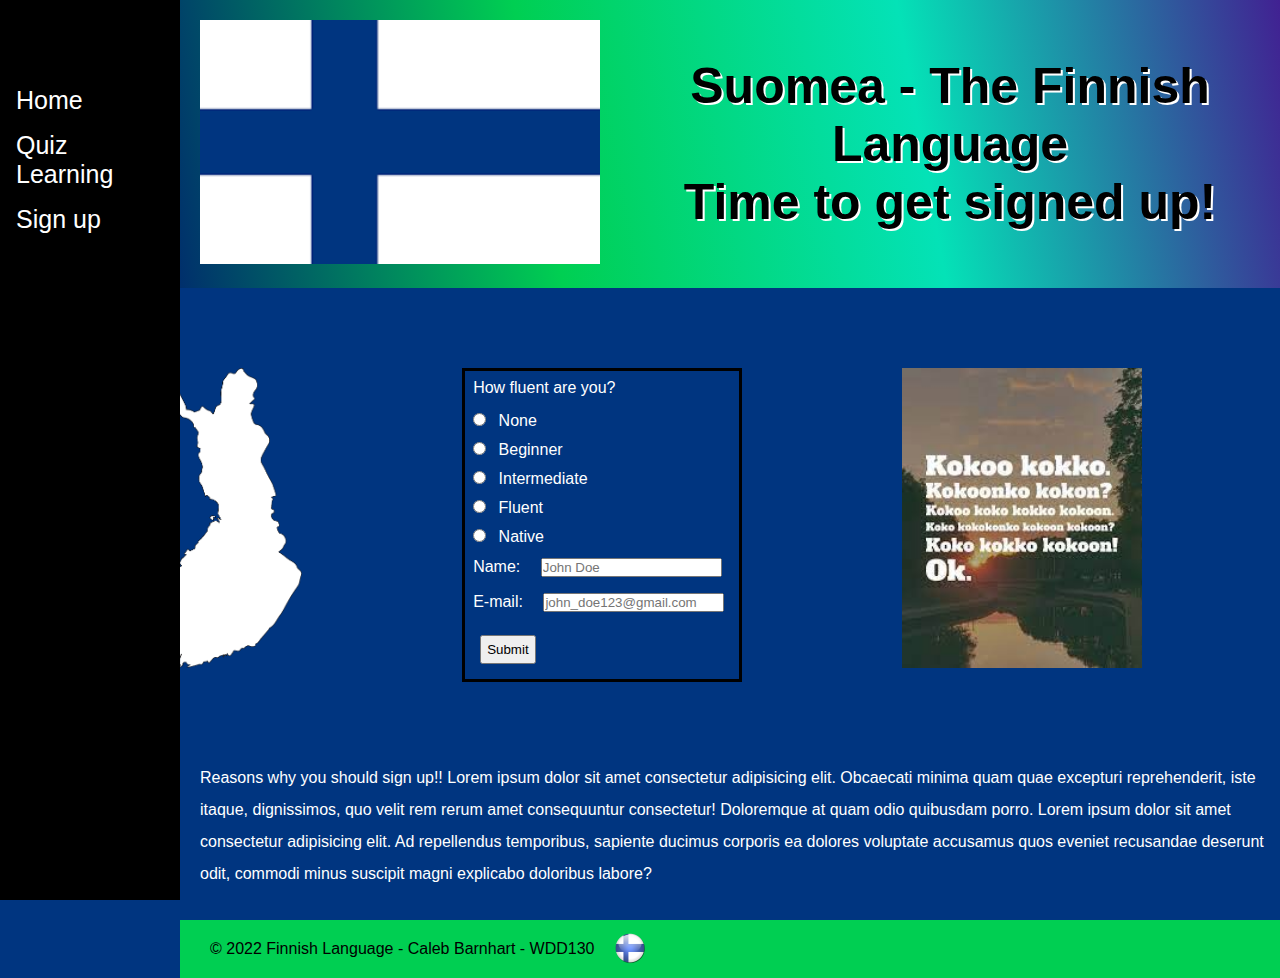
<file: suomea/signup.html>
<!DOCTYPE html>
<html lang="en">

<head>
    <meta charset="UTF-8">
    <meta http-equiv="X-UA-Compatible" content="IE=edge">
    <meta name="viewport" content="width=device-width, initial-scale=1.0">
    <meta name="author" content="Caleb Barnhart" />
    <meta name="description" content="Teach the Finnish Language"/>
    <link rel="stylesheet" href="css/style.css">
    <title>Suomea - The Finnish Language</title>
</head>

<body>
    <header>   
        <picture>
            <img src="images/flag.png" alt="Flag">
        </picture>
        
        <h1>Suomea - The Finnish Language <br/> Time to get signed up!</h1>
    </header>

    <main>
        <nav class="sidenav">
            <a href="index.html" title="Site Home" >Home</a>
            <a href="quiz.html" title="Quiz Learning" >Quiz Learning</a>
            <a href="signup.html" title="Signup" >Sign up</a>
        </nav>
        
        <div class="flex">
            <picture class="map">
                <img src="images/map.png" alt="map of Finland" height="300px" width="auto">
            </picture>

            <form class="form" action="" method="get">
                <div class="fluency">
                    <p>How fluent are you?</p>
        
                    <input type="radio" id="None" name="fluency" value="None" required="required">
                    <label for="None">None</label><br>
                    <input type="radio" id="Beginner" name="fluency" value="Beginner">
                    <label for="Beginner">Beginner</label><br>
                    <input type="radio" id="Intermediate" name="fluency" value="Intermediate">
                    <label for="Intermediate">Intermediate</label><br>
                    <input type="radio" id="Fluent" name="fluency" value="Fluent">
                    <label for="Fluent">Fluent</label><br>
                    <input type="radio" id="Native" name="fluency" value="Native">
                    <label for="Native">Native</label>
                </div>
        
                <div class="contact">
                    <label for="name">Name:</label>
                    <input type="text" required="required" id="name" name="user_name" placeholder="John Doe">
                    <label for="mail">E-mail:</label>
                    <input type="email" required="required" id="mail" name="user_email" placeholder="john_doe123@gmail.com">
                </div>
    
                <div class="submit">
                    <input class="submit" type="submit" value="Submit">
                </div>
            </form>

            <picture class="koko">
                <img src="images/koko.jpg" alt="koko image" height="300px" width="auto">
            </picture>
    
            <p class="reasons" style="line-height: 2;">
                Reasons why you should sign up!! Lorem ipsum dolor sit amet consectetur adipisicing 
                elit. Obcaecati minima quam quae excepturi reprehenderit, iste itaque, dignissimos, 
                quo velit rem rerum amet consequuntur consectetur! Doloremque at quam odio quibusdam porro.
                Lorem ipsum dolor sit amet consectetur adipisicing elit. Ad repellendus temporibus, sapiente 
                ducimus corporis ea dolores voluptate accusamus quos eveniet recusandae deserunt odit, 
                commodi minus suscipit magni explicabo doloribus labore?
            </p>
        </div>
    </main>

    <footer>
        <div class="footer">
            <div class="footnote">
                <p>© 2022 Finnish Language - Caleb Barnhart - WDD130</p>
            </div>
            <div>
                <picture>
                    <img src="images/icon.png" alt="Icon">
                </picture>
            </div>
        </div>
    </footer> 
</body>

</html>
</file>
<file: media_card/css/media.css>
body {
  background: linear-gradient(to right, #8e9eab, #eef2f3);
  height: 100vh;
  display: flex;
  justify-content: center;
  align-items: center;
  font-family: , sans-serif;
  letter-spacing: 0.03em;
}

h2 {
  text-align: center;
}

a {
  background-color: lightgray;
  font-weight: bold;
  font-size: large;
  color: black;
  padding: 10px 60px;
  margin: 20px;
  text-align: center;
  text-decoration: none;
  display: inline-block;
  border-radius: 20px;
}

a:hover {
  background-color: black;
  color: white;
}

.info {
  font-size: large;
  text-align: left;
  padding-left: 15px;
  padding-right: 15px;
}

.square {
  font-variant: small-caps;
  font-weight: bold;
  padding-right: 30px;
  margin-top: 30px;
}

.card {
  background-color: white;
  box-shadow: 2px 2px 2px inset lightgray;
  border-radius: 30px;
  max-width: 400px;
}

.images {
  position: relative;
}

.temple {
  max-width: 400px;
  border-top-right-radius: 30px;
  border-top-left-radius: 30px;
  position: relative;
}

.heart {
  position: absolute;
  max-width: 60px;
  max-height: 60px;
  right: 20px;
  top: -230px;
}

.heart:hover {
  transform: scale(1.25);
}

.footer {
  display: flex;
  flex-direction: row;
  justify-content: flex-end;
}
</file>
<file: rafting/css/style.css>
* {
    margin: 0;
    padding: 0;
    box-sizing: border-box;
}

body{
    background-color: white;
    font-size: 22px;
}

main {
    margin-top: 4%;
    margin-bottom: 4%;
}

h1 {
    margin: auto;
    color: rgb(211, 211, 211)
}

h2, h3 {
    color: black;
    line-height: normal;
}

header, footer{
    background-color: rgb(0, 47, 108);
    padding: 2%;
    color: rgb(211, 211, 211);
}

a.active {
    background-color: black;
}

li a:hover {
    background-color: rgb(211, 211, 211);
    color: black;
}

picture.image_one, picture.image_three {
    grid-column: 2/3;
    grid-row: 1/3;
}

picture.image_two, picture.image_four {
    grid-column: 1/2;
    grid-row: 1/3;
}

h3.item_one, p.item_one, h3.item_three, p.item_three {
    grid-column: 1/2;
    grid-row: 1/2;
}

h3.item_two, p.item_two, h3.item_four, p.item_four {
    grid-column: 2/3;
    grid-row: 1/2;
}

table.table_one {
        border: 2px solid black;
        padding: 20%;
        border-collapse: collapse;
        text-align: center;
        width: 100%;
}

th.questions {
    background-color: yellow;
}

/* Class Selectors *****************/
.page {
    font-family: Arial, Helvetica, sans-serif;
    max-width: 960px;
    margin: 0 auto;
}

.image {
    margin: 2%;
    box-shadow: 5px, 5px, 5px rgb(211, 211, 211);
}

.footnote {
    color: rgb(211, 211, 211)
}

.hero {
    margin: 10px auto;
	position: relative;
}

.slogan {
    position: absolute;
	top: 25px;
	right: 50px;
	background: radial-gradient(#eee, rgb(0, 47, 108));
	padding: 1.5rem;
	opacity: 0.9;
}

.hero img {
    width: 100%;
}

.header, .footer {
    display: flex;
}

.header img {
    max-width: 150px;
}

.navigation {
	list-style: none;
	display: flex;
	text-align: center;
    font-size: 30px;
}
.navigation li {
	flex: 1 1 auto;
}
.navigation a {
	display: block;
	color: rgb(211, 211, 211);
	padding: 0.75rem;
	text-decoration: none;
}

.social {
	padding-left: 20%;
	text-decoration: none;
}

.item_one, .item_two, .item_three, .item_four {
    display: grid;
    grid-template-columns: 1fr 1fr;
    align-items: center;
    grid-gap: 30px;
    margin: 20px;
}

.half {
    padding: 20px;
}
</file>
<file: suomea/css/style.css>
* {
    box-sizing: border-box;
    font-family: Arial, Helvetica, sans-serif;
    margin: 0;
    padding: 0;
}

body {
    background-color: rgb(0, 53, 128);
}

footer {
    background-color: rgb(0, 207, 82);
    bottom: 0;
    margin-left: 180px;
    position: relative;
    width: 88.1%;
}

footer img {
    height: auto;
    margin-top: 12px;
    width: 32px;
}

footer p {
    margin-left: 10px;
    padding: 20px;
}

h1 {
    font-size: 50px;
    margin:20px;
    margin-left: 60px;
    text-align: center;
    text-shadow: 2px 2px white;
}

h2 {
    margin: 10px;
}

h3 {
    color: white;
    font-size: 40px;
    margin-left: 200px;
    padding: 15px;
}

header {
    align-items: center;
    background-image: linear-gradient(80deg, rgb(0, 47, 108),rgb(0, 207, 82), rgb(4, 226, 183), rgb(65, 33, 146));
    display: flex;
    margin-left: 180px;
    padding: 20px;
}

header img {
    height: auto;
    width: 400px;
}

/* Class Selectors */
.boxes, .boxes_two {
    display: flex;
    margin-left: 180px;
}

.box_one, .box_four {
    background-color: white;
    border: 3px solid;
    border-radius: 15px;
    padding: 5px;
}

.box_one, .box_two, .box_three, .box_four {
    margin: 50px;
}

.box_three img, .box_two img {
    border: 3px solid;
    border-radius: 15px;
    width: 500px;
}

.box_four img, .box_four p {
    width: 500px;
}

.box_four img {
    padding: 15px;
}

.dropdown {
    display: flex;
    flex-wrap: wrap;
    margin-left: 200px;
}
  
.dropdown-content {
    background-color: white;
    display: none;
    min-width: 80px;
    padding: 12px;
    position: absolute;
}

.contact, .fluency{
    color: white;
}

.contact input, .contact label, .fluency input, .fluency p{
    margin: 8px;
}

.flex {
    display: flex;
    flex-wrap: wrap;
    justify-content: center;
}

.footer {
    display: flex;
}

.form {
    border: 3px solid;
    margin: 80px;
    max-width: 280px;
}

.koko {
    margin: 80px;
}

.map {
    margin: 80px;
}

.other {
    color: white;
    font-size: 20px;
    margin-left: 200px;
    padding: 15px;
}

.quiz {
    background-color: rgb(0, 207, 82);
    border-radius: 15px;
    font-size: 30px;
    margin: 15px;
    max-width: fit-content;
    padding: 12px;
}

.quiz:hover .dropdown-content {
    border-radius: 15px;
    display: block;
}

.reasons {
    color: white;
    margin-left: 200px;
    margin-bottom: 30px;
}

.sidenav {
    background-color: black;
    height: 100%;
    padding-top: 80px;
    position: fixed;
    top: 0;
    width: 180px;
}
  
.sidenav a {
    color: white;
    display: block;
    font-size: 25px;
    padding: 6px 10px 10px 16px;
    text-decoration: none;
}
  
.sidenav a:hover {
    color: rgb(4, 226, 183);
}

.submit {
    margin: 5px;
    align-items: center;
    padding: 5px;
}

.tongue {
    display: flex;
    margin-left: 300px;
}

.tongue img {
    border: 3px solid;
    border-radius: 20px;
    margin: 30px;
    width: 500px;
}
</file>
<file: week4/css/style.css>
* {
    margin: 0;
    padding: 0;
}

body{
    background-color: rgb(23, 23, 192);
    font-size: 18px;
}

h1, h2, h3, p {
    color: black;
}

header, footer{
    background-color: white;
    display: grid;
    align-items: center;
    justify-content: center;
}

a {
    color: navy;
}

/* Class Selectors *****************/
page {
    max-width: 960px;
    margin: 0 auto;
}
</file>
